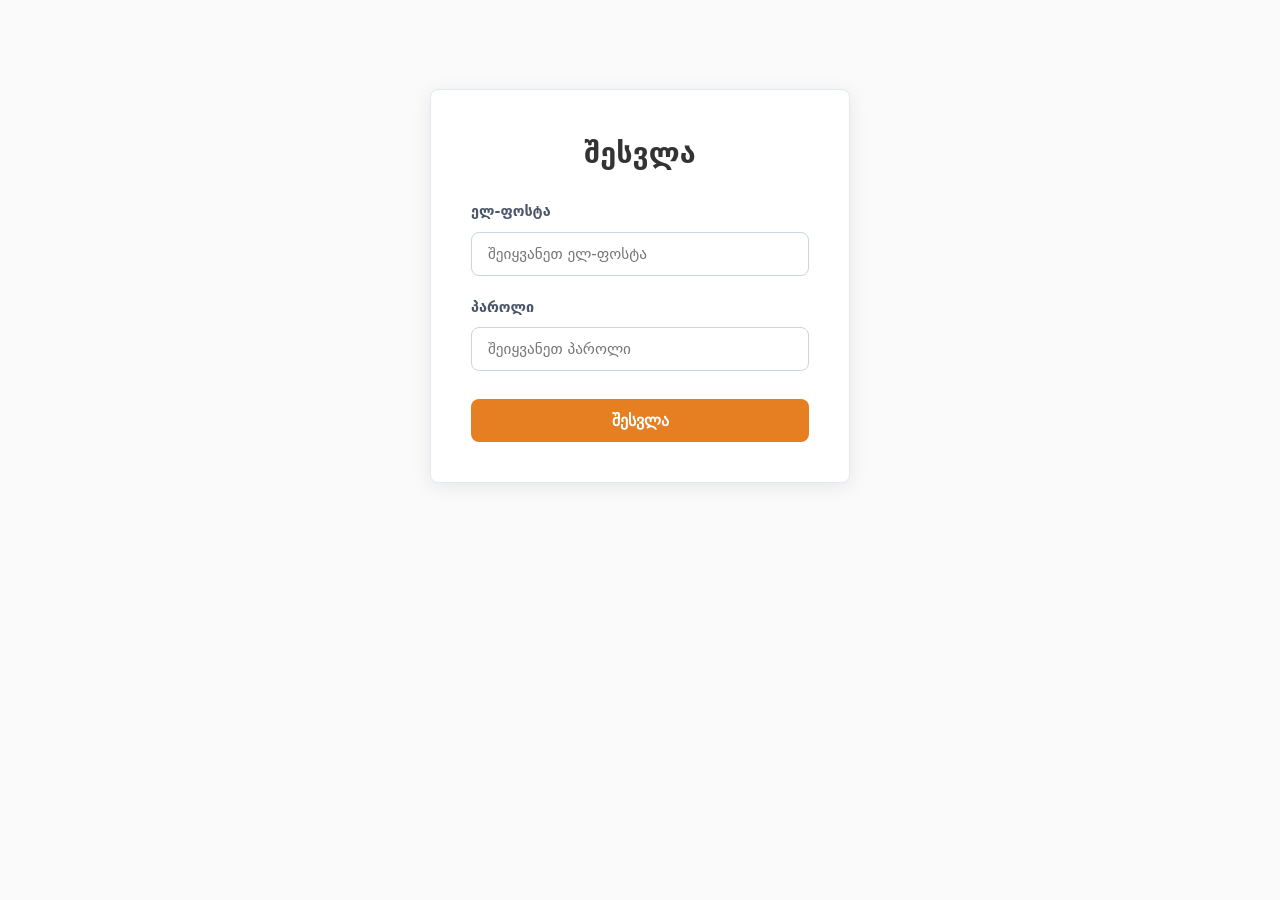
<file: index.html>
<!DOCTYPE html>
<html lang="ka">
<head>
  <meta charset="UTF-8">
  <meta name="viewport" content="width=device-width, initial-scale=1.0">
  <title>რეცეპტების სამყარო</title>
  <link rel="stylesheet" href="css/style.css">
</head>
<body>

  <header>
    <nav>
      <ul>
        <li><a href="index.html">მთავარი</a></li>
        <li><a href="saved.html">ფავორიტები</a></li>
        <li><a href="detail.html">დეტალები</a></li>
        <li><a href="suggest.html">შეთავაზება</a></li>
        <li><a href="login.html">გასვლა</a></li>
      </ul>
    </nav>
  </header>

  <main>
    <section class="hero-section">
      <h1 class="hero-title">რეცეპტების სამყარო</h1>
      <p class="hero-subtitle">მოძებნეთ და აღმოაჩინეთ უგემრიელესი კერძების რეცეპტები მთელი მსოფლიოდან.</p>
    </section>

    <section class="search-section">
      <form id="search-form" class="search-form-layout">
        <div class="search-combined-group">
          <input type="search" id="search-input" name="query" placeholder="Search meals (e.g. Chicken, Beef, Pasta)...">
          <select id="category-select" name="category">
            <option value="">All Categories</option>
            <option value="Beef">Beef</option>
            <option value="Chicken">Chicken</option>
            <option value="Dessert">Dessert</option>
            <option value="Pasta">Pasta</option>
            <option value="Vegetarian">Vegetarian</option>
          </select>
          <button type="submit" class="search-btn">Search</button>
        </div>
      </form>
    </section>

    <!-- რეცეპტების ბარათების სექცია -->
    <section class="results-section">
      <h2 class="section-title">აღმოაჩინე რეცეპტები</h2>
      <div id="results-grid" class="recipes-grid">
        <!-- მომავალში აქ ჩაიწერება რეცეპტის ბარათები დინამიურად -->
      </div>
    </section>
  </main>

  <footer>
    <p>✨ რეცეპტები მოწოდებულია TheMealDB API-დან — Web Engineering Final Project 2026</p>
  </footer>

  <script type="module" src="js/main.js"></script>
</body>
</html>
</file>
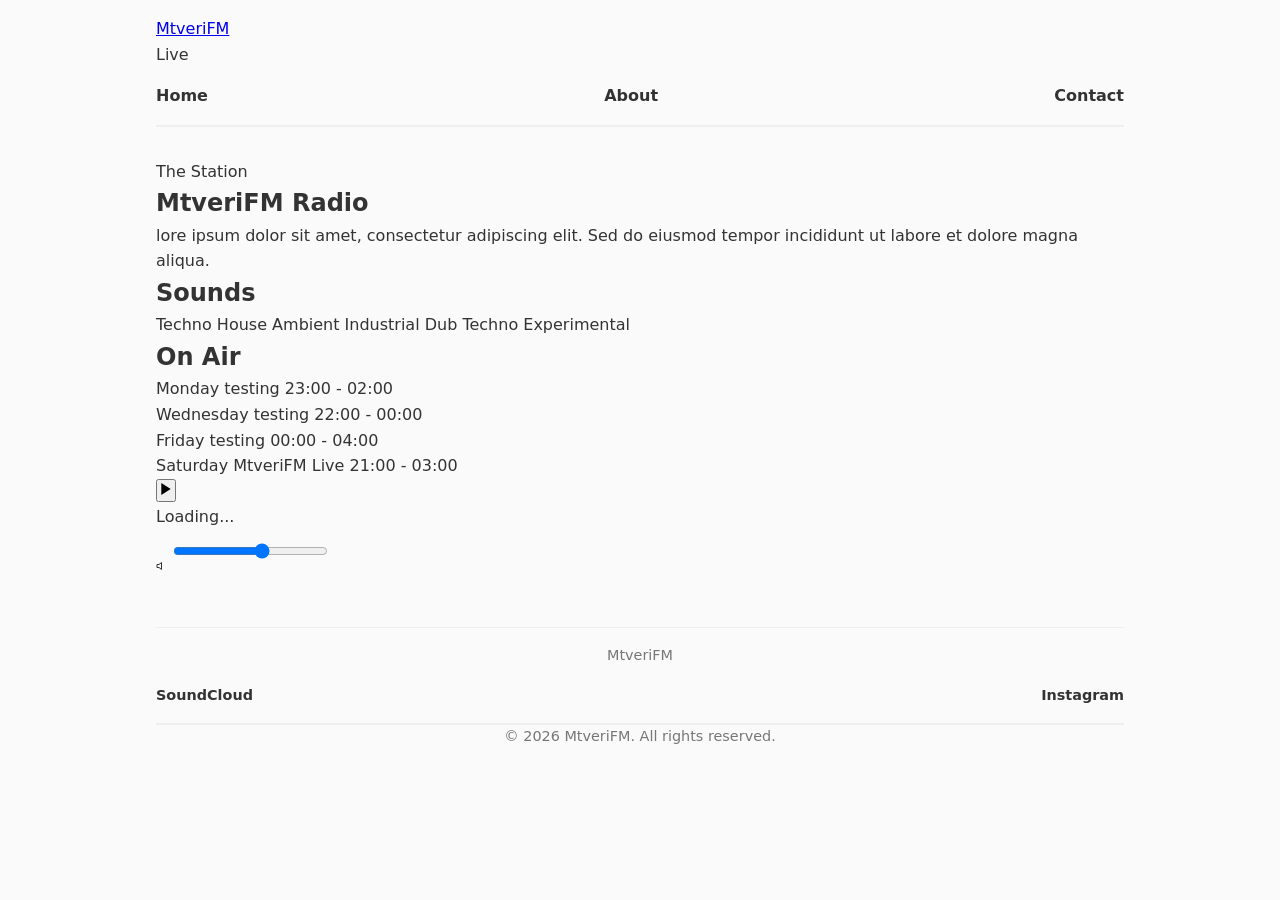
<file: about.html>
<!DOCTYPE html>
<html lang="en">
<head>
  <meta charset="UTF-8">
  <meta name="viewport" content="width=device-width, initial-scale=1.0">
  <title>About MtveriFM</title>
  <link rel="stylesheet" href="css/style.css">
  <link href="https://fonts.googleapis.com/css2?family=Bebas+Neue&family=DM+Mono:wght@300;400;500&family=DM+Sans:wght@300;400;500&display=swap" rel="stylesheet">
</head>
<body>
  <header class = "site-header">
    <a href="index.html" class="site-header__logo">MtveriFM</a>

    <div class="site-header__live">
      <span class="live-dot"></span>
      <span class="live-label">Live</span>
    </div>

    <nav class="site-header__nav">
      <a href="index.html" class="site-header__nav-link">Home</a>
      <a href="about.html" class="site-header__nav-link">About</a>
      <a href="contact.html" class="site-header__nav-link">Contact</a>
    </nav>
    
  </header>

  <main class="main-content">
    <!-- About Hero -->
    <section class="about-hero">
      <div class="about-hero__inner">
        <span class="about-hero__eyebrow">The Station</span>
        <h1 class="about-hero__title">Mtveri<span class="about-hero__title--accent">FM</span> Radio</h1>
        <p class="about-hero__bio">lore ipsum dolor sit amet, consectetur adipiscing elit. Sed do eiusmod tempor incididunt ut labore et dolore magna aliqua.</p>
      </div>
    </section>

    <!-- Genres -->
    <section class="genres">
      <div class="genres__inner">
        <h2 class="section-label">Sounds</h2>
        <div class="genres__tags">
          <span class="genre-tag">Techno</span>
          <span class="genre-tag">House</span>
          <span class="genre-tag">Ambient</span>
          <span class="genre-tag">Industrial</span>
          <span class="genre-tag">Dub Techno</span>
          <span class="genre-tag">Experimental</span>
        </div>
      </div>
    </section>


    <!-- Schedule -->
    <section class="schedule">
      <div class="schedule__inner">
        <h2 class="section-label">On Air</h2>
        <div class="schedule__grid">
          <div class="schedule__row">
            <span class="schedule__day">Monday</span>
            <span class="schedule__show">testing</span>
            <span class="schedule__time">23:00 - 02:00</span>
          </div>

          <div class="schedule__row">
            <span class="schedule__day">Wednesday</span>
            <span class="schedule__show">testing</span>
            <span class="schedule__time">22:00 - 00:00</span>
          </div>

          <div class="schedule__row">
            <span class="schedule__day">Friday</span>
            <span class="schedule__show">testing</span>
            <span class="schedule__time">00:00 - 04:00</span>
          </div>

          <div class="schedule__row">
            <span class="schedule__day">Saturday</span>
            <span class="schedule__show">MtveriFM Live</span>
            <span class="schedule__time">21:00 - 03:00</span>
          </div>
        </div>
      </div>
    </section>

  </main>
  
    <!-- floating widget thingy -->
  <div class="float-player" id="float-player">
      <button class="float-player__btn" id="float-player-btn">
        <svg class="float-player__icon" id="float-player-icon"
          width = "16" height = "16" viewBox = "0 0 24 24" fill = "currentColor">
          <polygon points = "5 3 19 12 5 21 5 3"/>
        </svg>
      </button>
  
    <div class="float-player__info">
      <span class="float-player__track" id="float-player-track">Loading...</span>
    </div>

    <div class="float-player__vol">
      <svg width="12" height="12" viewBox="0 0 24 24" fill="none" stroke="currentColor" stroke-width="2">
        <polygon points="11 5 6 9 2 9 2 15 6 15 11 19 11 5"></polygon>
      </svg>
      <input class="float-player__slider" type="range" id="float-volume" min="0" max="100" value="60">
    </div>
  </div>

  <footer class="site-footer">
    <div class="site-footer__logo">MtveriFM</div>
    <nav class="site-footer__links">
      <a href="#" class="site-footer__link">SoundCloud</a>
      <a href="#" class="site-footer__link">Instagram</a>
    </nav>
    <p class="site-footer__copy">© 2026 MtveriFM. All rights reserved.</p>
  </footer>

</body>
</html>
</file>
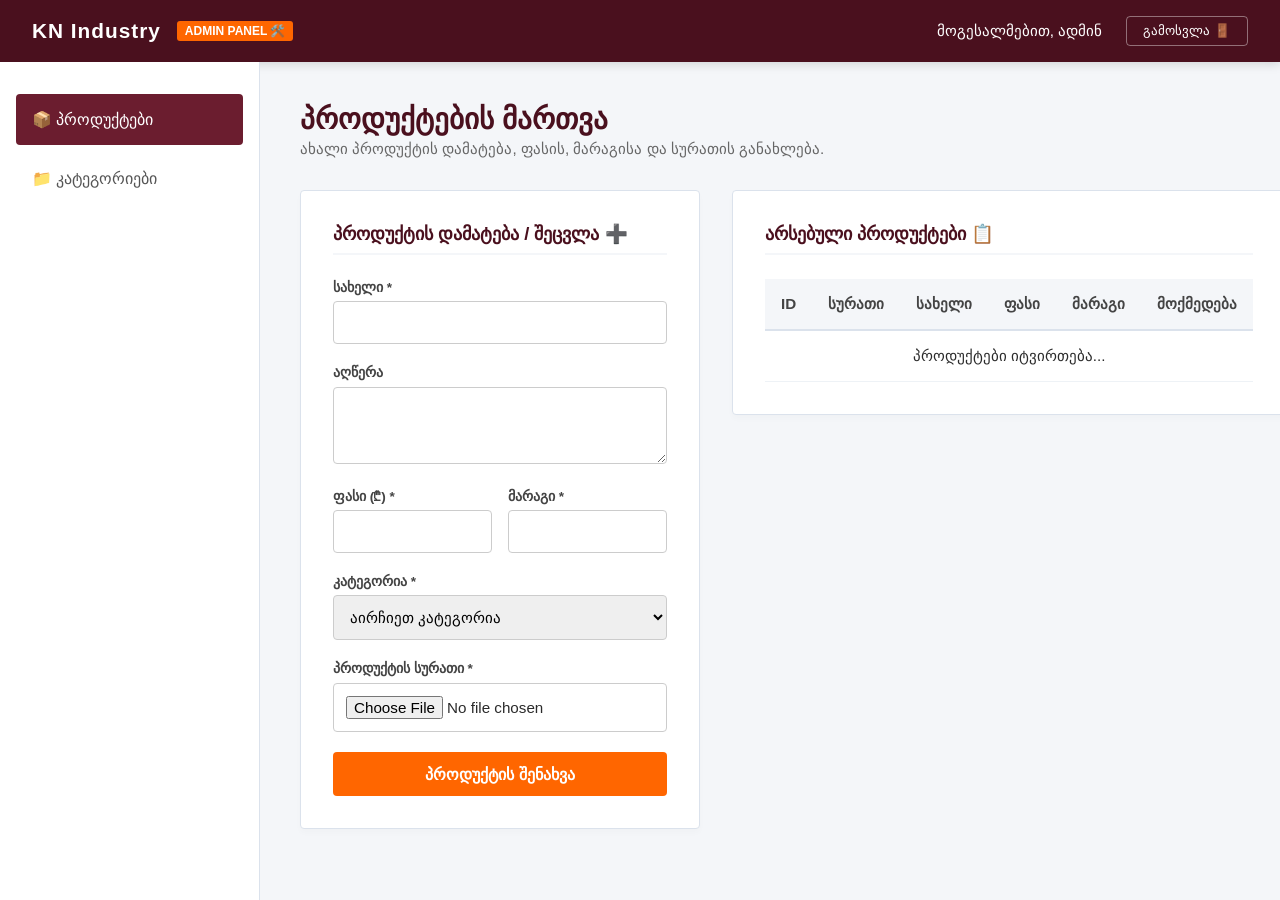
<file: admin-dashboard.html>
<!DOCTYPE html>
<html lang="ka">
<head>
  <meta charset="UTF-8">
  <meta name="viewport" content="width=device-width, initial-scale=1.0">
  <title>ადმინ პანელი | KN Industry</title>
  <link rel="stylesheet" href="css/adminDashboardStyle.css">
</head>
<body>

    <header class="admin-header">
        <div class="admin-logo-zone">
        <span class="logo-text">KN Industry</span>
        <span class="badge-admin">Admin Panel 🛠️</span>
        </div>
        <div class="admin-user-zone">
        <span id="admin-greeting">მოგესალმებით, ადმინ</span>
        <button id="btn-admin-logout" class="btn-logout-admin">გამოსვლა 🚪</button>
        </div>
    </header>

    <main class="dashboard-wrapper">

        <aside class="sidebar">
            <button class="sidebar-btn active" data-tab="products-tab">📦 პროდუქტები</button>
            <button class="sidebar-btn" data-tab="categories-tab">📁 კატეგორიები</button>
        </aside>

        <div class="main-content">
            
            <section id="products-tab" class="tab-content active">
            <div class="content-header">
                <h2>პროდუქტების მართვა</h2>
                <p>ახალი პროდუქტის დამატება, ფასის, მარაგისა და სურათის განახლება.</p>
            </div>

            <div class="dashboard-grid">
                <div class="dash-card">
                <h3>პროდუქტის დამატება / შეცვლა ➕</h3>
                <form id="product-form" enctype="multipart/form-data">
                    <input type="hidden" id="product-id"> 
                    
                    <div class="form-group">
                    <label for="prod-name">სახელი *</label>
                    <input type="text" id="prod-name" required>
                    </div>
                    
                    <div class="form-group">
                    <label for="prod-description">აღწერა</label>
                    <textarea id="prod-description" rows="3"></textarea>
                    </div>
                    
                    <div class="form-row">
                    <div class="form-group">
                        <label for="prod-price">ფასი (₾) *</label>
                        <input type="number" id="prod-price" step="0.01" required>
                    </div>
                    <div class="form-group">
                        <label for="prod-stock">მარაგი *</label>
                        <input type="number" id="prod-stock" required>
                    </div>
                    </div>
                    
                    <div class="form-group">
                    <label for="prod-category">კატეგორია *</label>
                    <select id="prod-category" required>
                        <option value="">აირჩიეთ კატეგორია</option>
                    </select>
                    </div>
                    
                    <div class="form-group">
                    <label for="prod-image">პროდუქტის სურათი *</label>
                    <input type="file" id="prod-image" accept="image/*">
                    </div>
                    
                    <button type="submit" class="btn-dash-submit">პროდუქტის შენახვა</button>
                </form>
                </div>

                <div class="dash-card">
                <h3>არსებული პროდუქტები 📋</h3>
                <div class="table-responsive">
                    <table class="dash-table">
                    <thead>
                        <tr>
                        <th>ID</th>
                        <th>სურათი</th>
                        <th>სახელი</th>
                        <th>ფასი</th>
                        <th>მარაგი</th>
                        <th>მოქმედება</th>
                        </tr>
                    </thead>
                    <tbody id="products-table-body">
                        <tr>
                        <td colspan="6" class="text-center">პროდუქტები იტვირთება...</td>
                        </tr>
                    </tbody>
                    </table>
                </div>
                </div>
            </div>
            </section>

            <section id="categories-tab" class="tab-content">
            <div class="content-header">
                <h2>კატეგორიების მართვა</h2>
                <p>ახალი კატეგორიების შექმნა, სახელის შეცვლა და წაშლა.</p>
            </div>

            <div class="dashboard-grid compact">
                <div class="dash-card">
                <h3>კატეგორიის დამატება 📁</h3>
                <form id="category-form">
                    <input type="hidden" id="category-id">
                    <div class="form-group">
                    <label for="cat-name">კატეგორიის სახელი *</label>
                    <input type="text" id="cat-name" required placeholder="მაგ. ელექტრონიკა">
                    </div>
                    <button type="submit" class="btn-dash-submit">კატეგორიის შენახვა</button>
                </form>
                </div>

                <div class="dash-card">
                <h3>არსებული კატეგორიები 📋</h3>
                <div class="table-responsive">
                    <table class="dash-table">
                    <thead>
                        <tr>
                        <th>ID</th>
                        <th>კატეგორია</th>
                        <th>მოქმედება</th>
                        </tr>
                    </thead>
                    <tbody id="categories-table-body">
                        <tr>
                        <td colspan="3" class="text-center">კატეგორიები იტვირთება...</td>
                        </tr>
                    </tbody>
                    </table>
                </div>
                </div>
            </div>
            </section>

        </div>
    </main>

    <script type="module" src="js/admin-dashboard.js"></script>
</body>
</html>
</file>
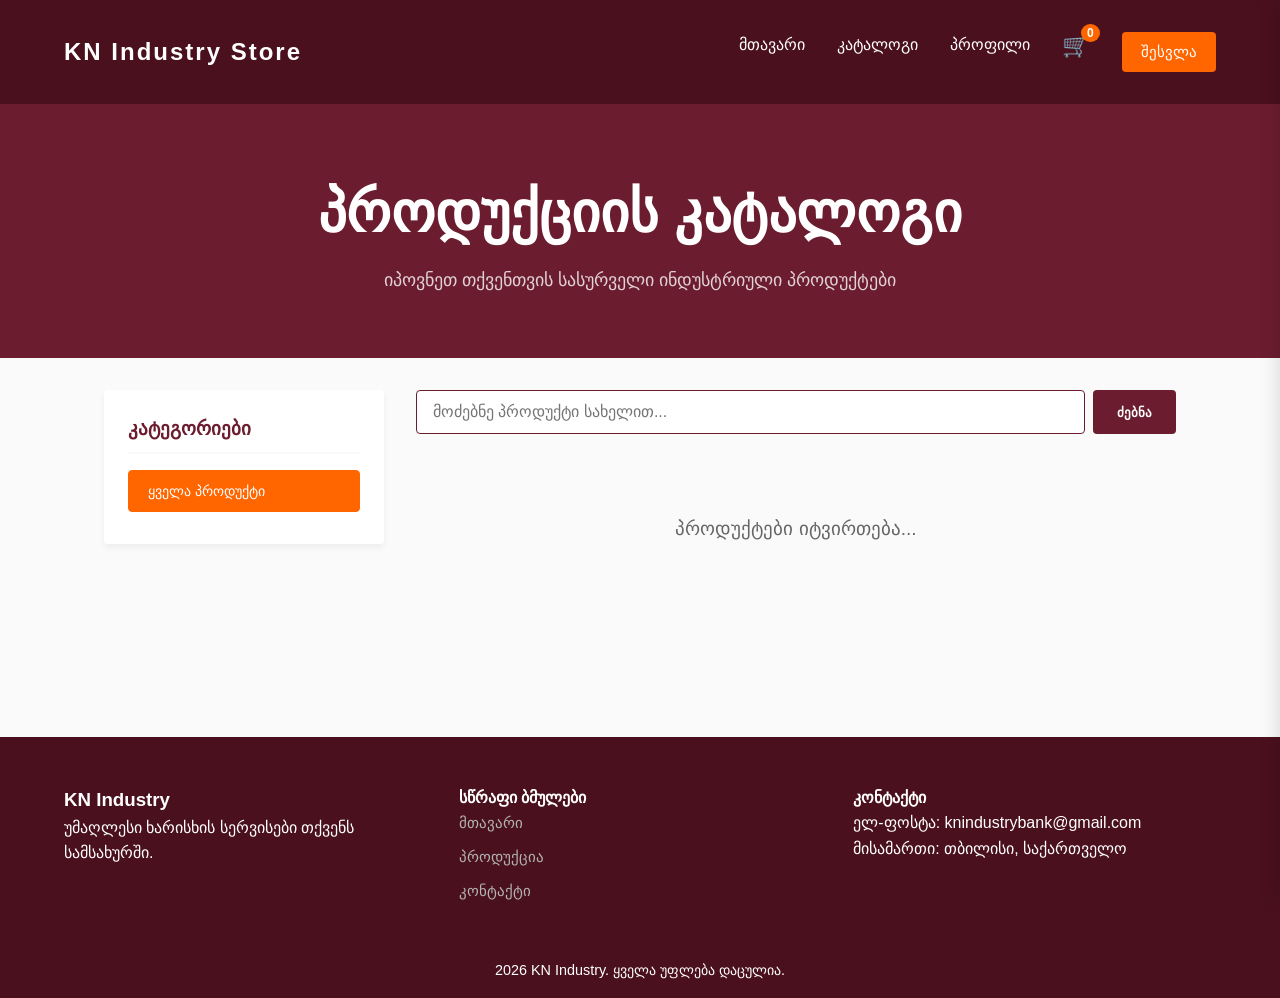
<file: catalog.html>
<!DOCTYPE html>
<html lang="ka">
<head>
  <meta charset="UTF-8">
  <meta name="viewport" content="width=device-width, initial-scale=1.0">
  <title>KN Industry</title>
  <link rel="stylesheet" href="css/catalogStyle.css">
  <link rel="stylesheet" href="css/cartStyle.css">
</head>
<body>

  <header class="main-header">
    <nav class="navbar">
      
      <div class="logo">KN Industry Store</div>

      <ul>
        <li><a href="index.html">მთავარი</a></li>
        <li><a href="catalog.html">კატალოგი</a></li>
        <li><a href="profile.html">პროფილი</a></li>
        <li>
          <button id="cart-toggle-btn" class="cart-icon-btn">
            🛒 <span id="cart-badge" class="cart-badge">0</span>
          </button>
        </li>
        <li><a href="login.html" class="btn-signin" id="log-in-out">შესვლა</a></li>
      </ul>

    </nav>
  </header>

  <main class="catalog-main">
    
    <section class="catalog-hero">
      <h1>პროდუქციის კატალოგი</h1>
      <p>იპოვნეთ თქვენთვის სასურველი ინდუსტრიული პროდუქტები</p>
    </section>

    <div class="catalog-container">
      
      <aside class="catalog-sidebar">
        <h3>კატეგორიები</h3>
        
        <ul id="categories-list" class="categories-menu">
          <li>
            <button class="category-btn active" data-category="all">ყველა პროდუქტი</button>
          </li>
          </ul>
      </aside>

      <section class="products-section">
        
        <div class="search-container">
            <input type="text" id="search-input" placeholder="მოძებნე პროდუქტი სახელით...">
            <button id="search-btn" class="btn-search">ძებნა</button>
        </div>

        <div id="catalog-status" class="catalog-status">
          <p class="loading-text">პროდუქტები იტვირთება...</p>
        </div>

        <div id="products-grid" class="products-grid">
          
        </div>
      </section>

    </div>
  </main>

  <footer class="site-footer">
    <div class="footer-container">
      <div class="footer-section">
        <h3>KN Industry</h3>
        <p>უმაღლესი ხარისხის სერვისები თქვენს სამსახურში.</p>
      </div>

      <div class="footer-section">
        <h4>სწრაფი ბმულები</h4>
        <ul class="quick-links">
          <li><a href="index.html">მთავარი</a></li>
          <li><a href="products.html">პროდუქცია</a></li>
          <li><a href="contact.html">კონტაქტი</a></li>
        </ul>
      </div>

      <div class="footer-section">
        <h4>კონტაქტი</h4>
        <p>ელ-ფოსტა: knindustrybank@gmail.com</p>
        <p>მისამართი: თბილისი, საქართველო</p>
      </div>
    </div>

    <div class="footer-bottom">
      2026 KN Industry. ყველა უფლება დაცულია.
    </div>
  </footer>

  <div id="cart-drawer" class="cart-drawer">
    <div class="cart-drawer-header">
      <h2>შენი კალათა</h2>
      <button id="cart-close-btn" class="cart-close-btn">&times;</button>
    </div>

    <div id="cart-items-container" class="cart-items-container">
      <p class="empty-cart-text">კალათა ცარიელია</p>
    </div>

    <div class="cart-drawer-footer">
      <div class="cart-total-section">
        <span>სულ ჯამი:</span>
        <span id="cart-total-price">0.00 ₾</span>
      </div>
      <button id="clear-cart-btn" class="btn-clear-cart">კალათის გასუფთავება 🗑️</button>
      <button class="btn-checkout" id="checkout-btn">შეკვეთის გაფორმება</button>
    </div>
  </div>

  <div id="cart-overlay" class="cart-overlay"></div>

  <script type="module" src="js/catalog.js"></script>
  <script type="module" src="js/cart.js"></script>

</body>
</html>
</file>
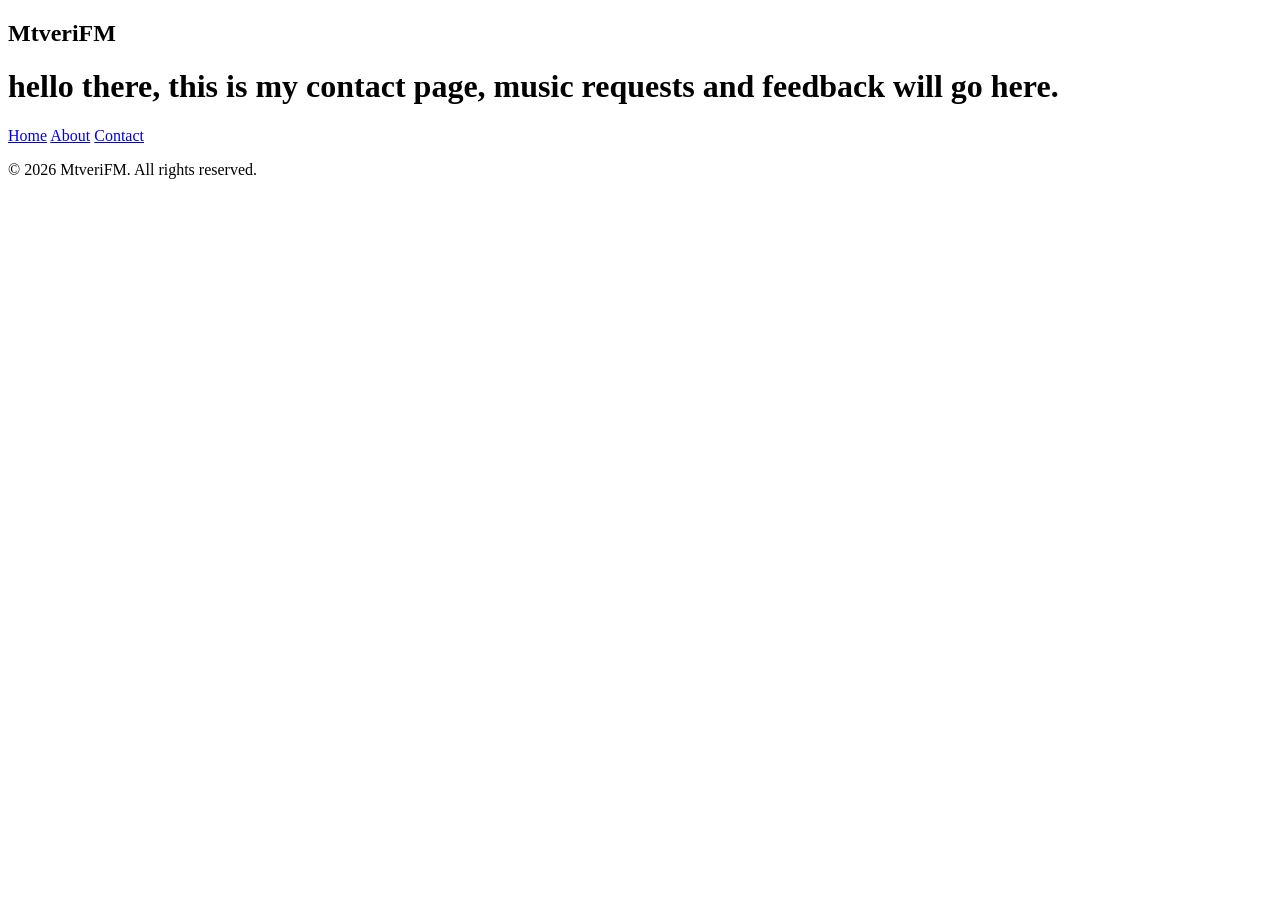
<file: contact.html>
<!DOCTYPE html>
<html lang="en">
<head>
  <meta charset="UTF-8">
  <meta name="viewport" content="width=device-width, initial-scale=1.0">
  <title>Page Title</title>
</head>
<body>
  <header>
    <h2>MtveriFM</h2>
  </header>
  <main>

    <h1>hello there, this is my contact page, music requests and feedback will go here.</h1>

    <nav>
      <a href="index.html">Home</a>
      <a href="about.html">About</a>
      <a href="contact.html">Contact</a>
    </nav>

  </main>
  
  <footer>
    <p>© 2026 MtveriFM. All rights reserved.</p>
  </footer>

</body>
</html>
</file>
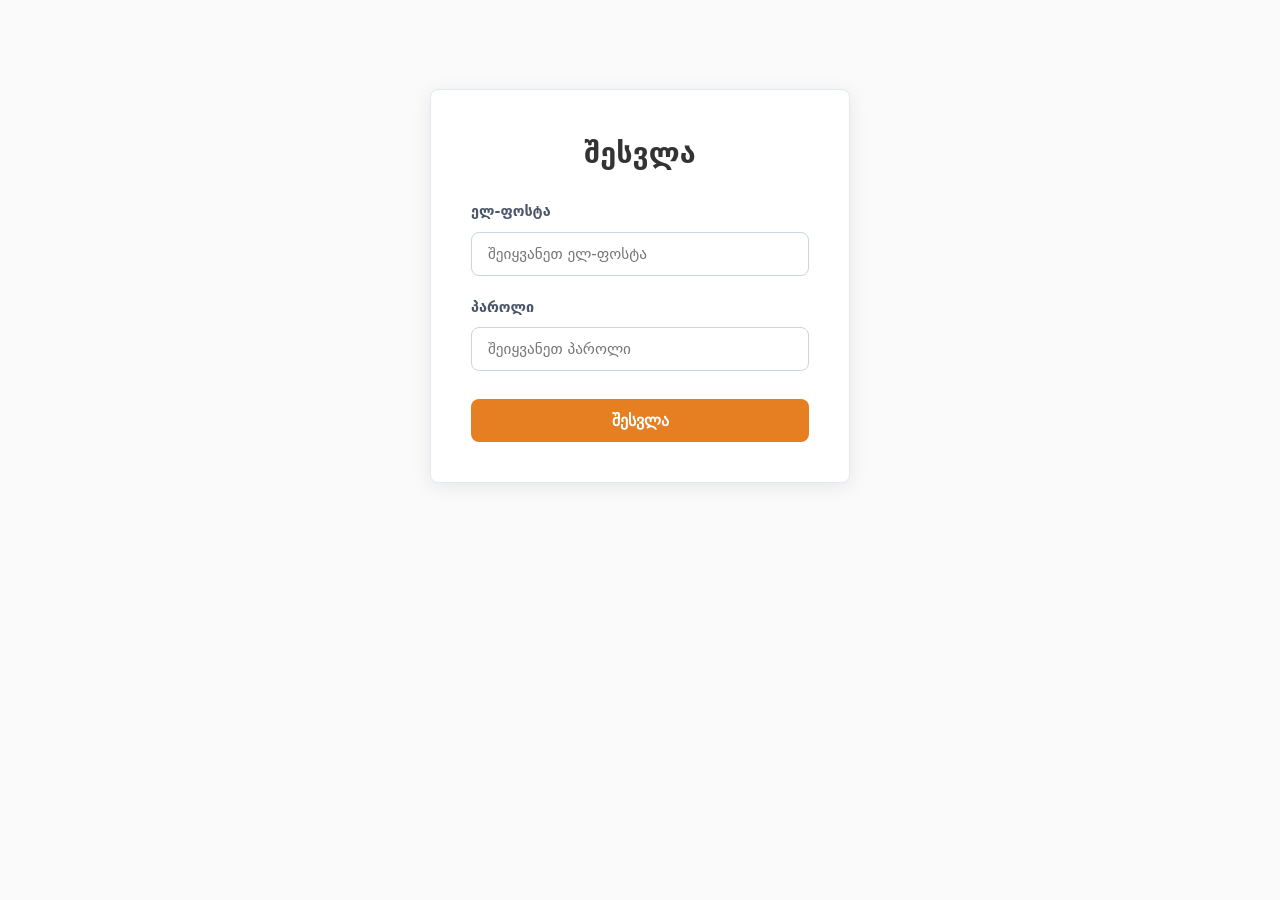
<file: dashboard.html>
<!DOCTYPE html>
<html lang="ka">
<head>
  <meta charset="UTF-8">
  <meta name="viewport" content="width=device-width, initial-scale=1.0">
  <meta name="description" content="In Vera Dent — ჩაწერების პანელი">
  <title>პანელი | In Vera Dent</title>
  <link rel="preconnect" href="https://fonts.googleapis.com">
  <link rel="preconnect" href="https://fonts.gstatic.com" crossorigin>
  <link rel="stylesheet" href="https://fonts.googleapis.com/css2?family=Noto+Sans+Georgian:wght@400;500;600;700;800;900&family=Plus+Jakarta+Sans:wght@700;800;900&display=swap">
  <link rel="stylesheet" href="css/main.css">
</head>
<body>
<a class="skip-link" href="#main">მთავარ შინაარსზე გადასვლა</a>

<header>
  <nav class="navbar" aria-label="მთავარი ნავიგაცია">
    <div class="navbar__inner">
      <a href="index.html" class="logo">
        <div class="logo__mark">🦷</div>
        IN VERA <span>DENT</span>
      </a>

      <ul class="nav-links">
        <li class="nav-links__item"><a href="index.html" class="nav-links__link">მთავარი</a></li>
        <li class="nav-links__item"><a href="services.html" class="nav-links__link">სერვისები</a></li>
        <li class="nav-links__item"><a href="prices.html" class="nav-links__link">ფასები</a></li>
        <li class="nav-links__item"><a href="contact.html" class="nav-links__link">კონტაქტი</a></li>
      </ul>

      <div class="nav-cta">
        <a href="tel:599932616" class="btn btn--ghost btn--sm">📞 599 93 26 16</a>
        <a href="contact.html#book" class="btn btn--primary btn--sm">ჩაწერა</a>
      </div>

      <button class="nav-hamburger" aria-label="მენიუ" aria-expanded="false">
        <span></span><span></span><span></span>
      </button>
    </div>
  </nav>

  <div class="nav-drawer" role="dialog" aria-label="მობილური მენიუ">
    <a href="index.html"><span class="nav-drawer__icon">🏠</span> მთავარი</a>
    <a href="services.html"><span class="nav-drawer__icon">🦷</span> სერვისები</a>
    <a href="prices.html"><span class="nav-drawer__icon">💰</span> ფასები</a>
    <a href="contact.html"><span class="nav-drawer__icon">📬</span> კონტაქტი</a>
    <div class="nav-drawer__footer">
      <a href="contact.html#book" class="btn btn--primary btn--full">ჩაწერა ახლავე</a>
    </div>
  </div>
</header>

<main class="dashboard" id="main">

  <!-- Dashboard Title Bar -->
  <div class="dashboard__title-bar">
    <div class="container">
      <div class="dashboard__title-inner">
        <div>
          <span class="dashboard__badge">🔒 ადმინ პანელი</span>
          <h1 class="dashboard__heading">ჩაწერების პანელი</h1>
          <p class="dashboard__subheading">ყველა ონლაინ ჩაწერა ერთ სივრცეში</p>
        </div>
        <div class="dashboard__actions">
          <a href="contact.html#book" class="btn btn--primary btn--sm">+ ახალი ჩაწერა</a>
          <a href="login.html" class="btn btn--white btn--sm" id="logoutBtn">🚪 გასვლა</a>
        </div>
      </div>
    </div>
  </div>

  <div class="container">

    <!-- Stats Row -->
    <div class="stats-row" aria-label="სტატისტიკა">
      <div class="stat-card stat-card--total">
        <div class="stat-card__icon">📋</div>
        <div class="stat-card__body">
          <div class="stat-card__num" id="stat-total">—</div>
          <div class="stat-card__label">სულ ჩაწერა</div>
        </div>
      </div>
      <div class="stat-card stat-card--filtered">
        <div class="stat-card__icon">🔍</div>
        <div class="stat-card__body">
          <div class="stat-card__num" id="stat-filtered">—</div>
          <div class="stat-card__label">ნაჩვენები</div>
        </div>
      </div>
      <div class="stat-card stat-card--confirmed">
        <div class="stat-card__icon">✅</div>
        <div class="stat-card__body">
          <div class="stat-card__num" id="stat-confirmed">—</div>
          <div class="stat-card__label">დადასტურებული</div>
        </div>
      </div>
      <div class="stat-card stat-card--pending">
        <div class="stat-card__icon">⏳</div>
        <div class="stat-card__body">
          <div class="stat-card__num" id="stat-pending">—</div>
          <div class="stat-card__label">მოლოდინში</div>
        </div>
      </div>
    </div>

    <!-- Controls Bar -->
    <div class="dashboard-controls" role="search">
      <label for="appointmentSearch" class="sr-only">ძებნა</label>
      <div class="search-wrap">
        <span class="search-wrap__icon" aria-hidden="true">🔍</span>
        <input
          type="search"
          id="appointmentSearch"
          class="search-wrap__input"
          placeholder="ძებნა სახელით, სერვისით…"
          autocomplete="off"
          aria-label="ჩაწერების ძებნა"
        >
      </div>

      <label for="serviceFilter" class="sr-only">სერვისის ფილტრი</label>
      <select
        id="serviceFilter"
        class="filter-select"
        aria-label="სერვისის ფილტრი"
      >
        <option value="all">ყველა სერვისი</option>
        <option value="therapy">თერაპია</option>
        <option value="surgery">ქირურგია</option>
        <option value="implant">იმპლანტი</option>
        <option value="prosthetics">ორთოპედია</option>
        <option value="ortho">ორთოდონტია</option>
        <option value="whitening">გათეთრება</option>
      </select>

      <button id="refreshBtn" class="btn btn--ghost btn--sm" aria-label="განახლება">
        🔄 განახლება
      </button>
    </div>

    <!-- Error Banner -->
    <div
      id="error-message"
      class="error-banner"
      role="alert"
      aria-live="assertive"
      hidden
    ></div>

    <!-- Loading Spinner -->
    <div id="loading-spinner" class="loading-spinner" aria-label="იტვირთება" aria-live="polite">
      <div class="spinner" aria-hidden="true"></div>
      <span>ჩაწერები იტვირთება…</span>
    </div>

    <!-- Appointments List (populated by JS) -->
    <div
      id="appointments-list"
      class="appt-grid"
      role="list"
      aria-label="ჩაწერების სია"
    ></div>

  </div>
  <!-- Modal is created dynamically by JS (showModal function) -->

</main>

<footer class="footer">
  <div class="container">
    <div class="footer__grid">
      <div class="footer__brand">
        <a href="index.html" class="logo">
          <div class="logo__mark">🦷</div>
          IN VERA <span>DENT</span>
        </a>
        <p class="mt-12">პროფესიონალური სტომატოლოგიური კლინიკა თბილისში.</p>
      </div>
      <div class="footer__col">
        <h4>ნავიგაცია</h4>
        <ul>
          <li><a href="index.html">მთავარი</a></li>
          <li><a href="services.html">სერვისები</a></li>
          <li><a href="prices.html">ფასები</a></li>
          <li><a href="contact.html">კონტაქტი</a></li>
        </ul>
      </div>
      <div class="footer__col">
        <h4>კონტაქტი</h4>
        <ul>
          <li><a href="https://www.google.com/maps/search/?api=1&query=41.7025,44.788" target="_blank" rel="noopener">📍 ვ.ბარნოვის ქ. 24</a></li>
          <li><a href="tel:599932616">📞 599 93 26 16</a></li>
        </ul>
      </div>
    </div>
    <div class="footer__bottom">
      <p>© 2026 In Vera Dent. ყველა უფლება დაცულია.</p>
    </div>
  </div>
</footer>

<script type="module" src="js/main.js"></script>
</body>
</html>
</file>
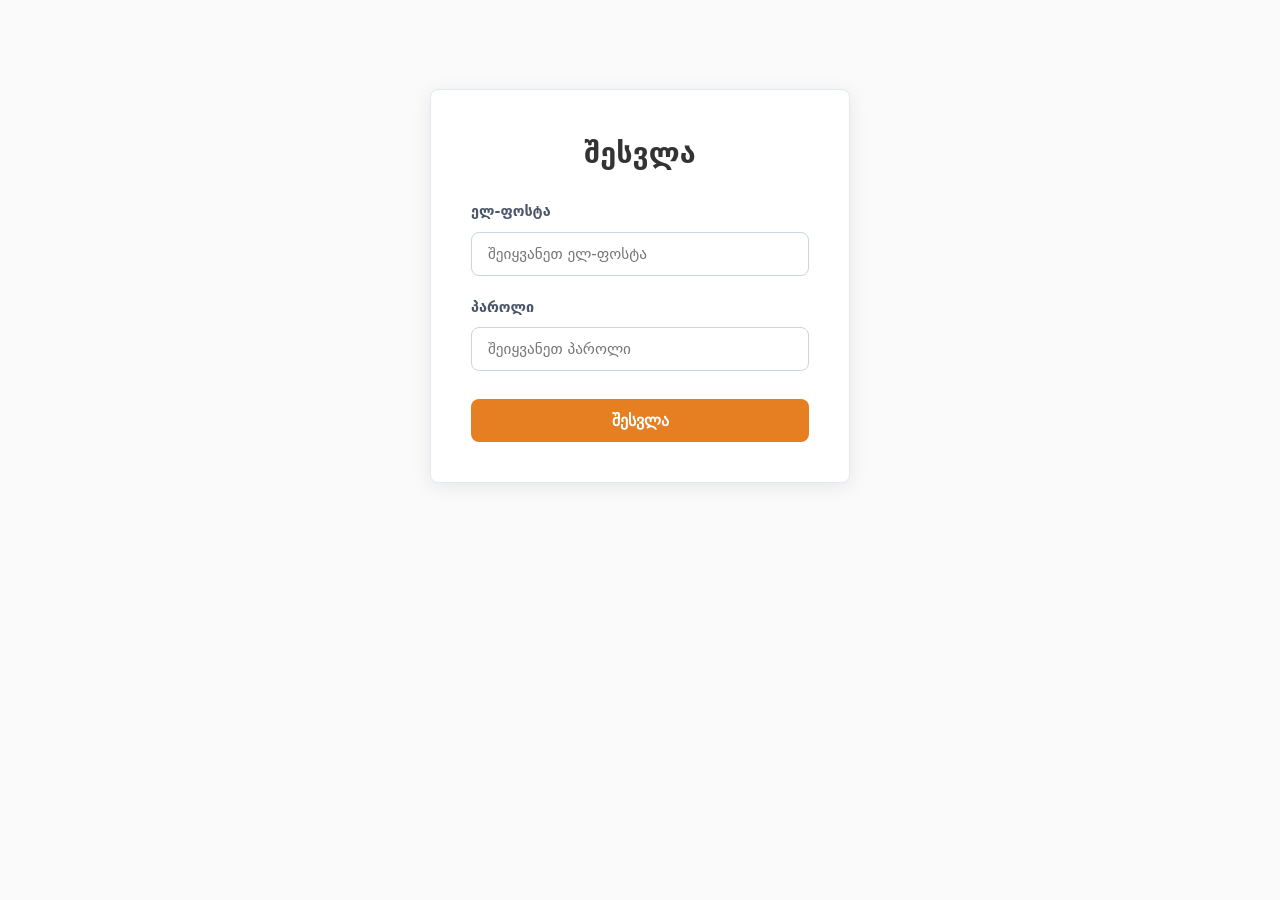
<file: login.html>
<!DOCTYPE html>
<html lang="ka">
<head>
  <meta charset="UTF-8">
  <meta name="viewport" content="width=device-width, initial-scale=1.0">
  <title>შესვლა</title>
  <link rel="stylesheet" href="css/style.css">
</head>
<body>

  <main class="auth-main">
    <section class="auth-card">
        <h1 class="auth-title">შესვლა</h1>
        <form id="login-form" class="auth-form" action="index.html" method="get">
          <div class="form-group">
            <label for="email" class="form-label">ელ-ფოსტა</label>
            <input type="email" id="email" name="email" class="form-input" placeholder="შეიყვანეთ ელ-ფოსტა" required>
          </div>

          <div class="form-group">
            <label for="password" class="form-label">პაროლი</label>
            <input type="password" id="password" name="password" class="form-input" placeholder="შეიყვანეთ პაროლი" required>
          </div>

          <button type="submit" class="form-submit-btn">შესვლა</button>
          <p id="login-feedback" class="form-feedback" hidden></p>
        </form>
    </section>
  </main>

  <script type="module" src="js/login.js"></script>
</body>
</html>
</file>
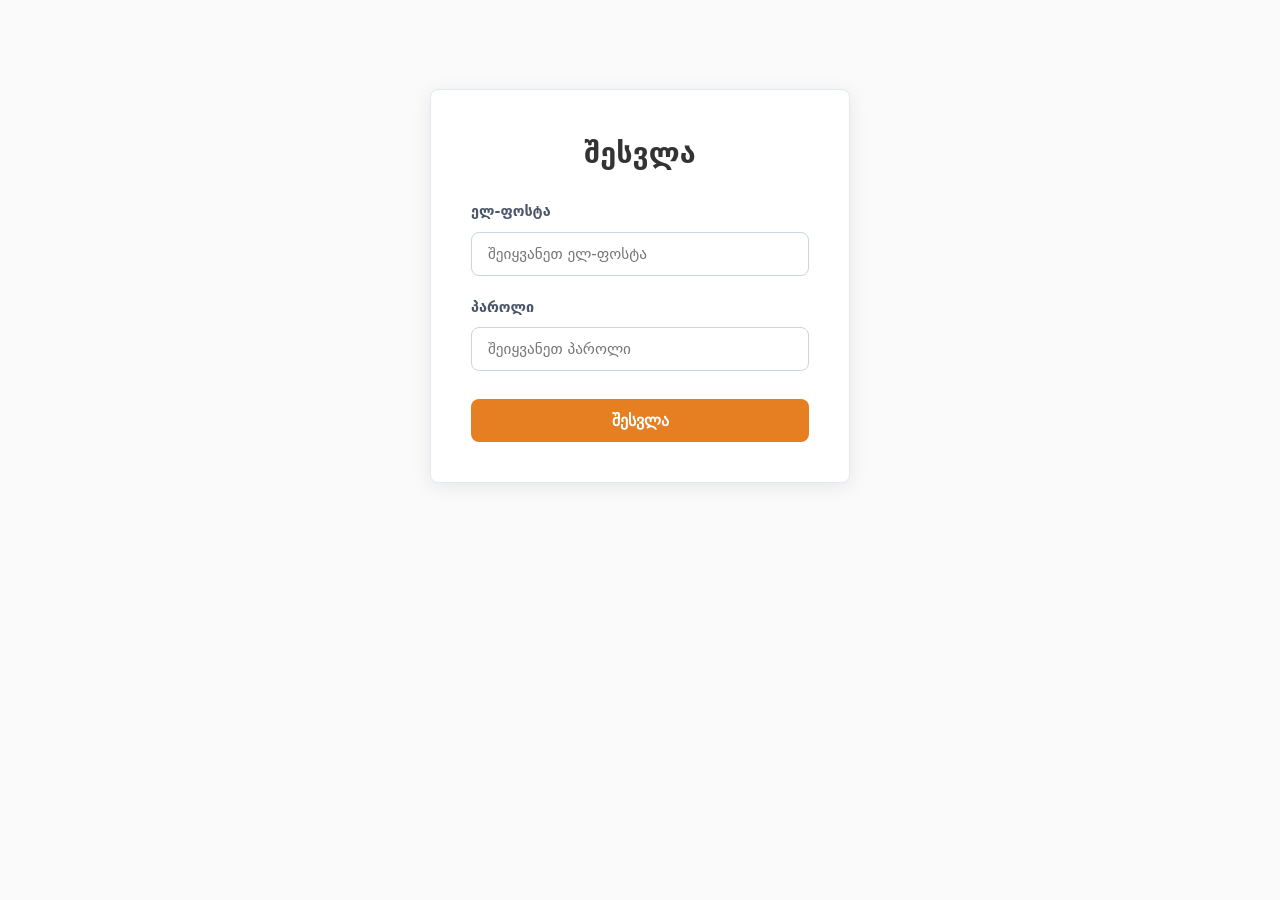
<file: prices.html>
<!DOCTYPE html>
<html lang="ka">
<head>
  <meta charset="UTF-8">
  <meta name="viewport" content="width=device-width, initial-scale=1.0">
  <meta name="description" content="In Vera Dent — სტომატოლოგიური სერვისების ფასები">
  <title>ფასები | In Vera Dent</title>
  <link rel="preconnect" href="https://fonts.googleapis.com">
  <link rel="preconnect" href="https://fonts.gstatic.com" crossorigin>
  <link rel="stylesheet" href="https://fonts.googleapis.com/css2?family=Noto+Sans+Georgian:wght@400;500;600;700;800;900&family=Plus+Jakarta+Sans:wght@700;800;900&display=swap">
  <link rel="stylesheet" href="css/main.css">
</head>
<body>
<a class="skip-link" href="#main">მთავარ შინაარსზე გადასვლა</a>

<header>
  <nav class="navbar" aria-label="მთავარი ნავიგაცია">
    <div class="navbar__inner">
      <a href="index.html" class="logo">
        <div class="logo__mark">🦷</div>
        IN VERA <span>DENT</span>
      </a>

      <ul class="nav-links">
        <li class="nav-links__item"><a href="index.html" class="nav-links__link">მთავარი</a></li>
        <li class="nav-links__item"><a href="services.html" class="nav-links__link">სერვისები</a></li>
        <li class="nav-links__item"><a href="prices.html" class="nav-links__link nav-links__link--active">ფასები</a></li>
        <li class="nav-links__item"><a href="contact.html" class="nav-links__link">კონტაქტი</a></li>
      </ul>

      <div class="nav-cta">
        <a href="tel:599932616" class="btn btn--ghost btn--sm">📞 599 93 26 16</a>
        <a href="contact.html#book" class="btn btn--primary btn--sm">ჩაწერა</a>
      </div>

      <button class="nav-hamburger" aria-label="მენიუ" aria-expanded="false">
        <span></span><span></span><span></span>
      </button>
    </div>
  </nav>

  <div class="nav-drawer" role="dialog" aria-label="მობილური მენიუ">
    <a href="index.html"><span class="nav-drawer__icon">🏠</span> მთავარი</a>
    <a href="services.html"><span class="nav-drawer__icon">🦷</span> სერვისები</a>
    <a href="prices.html"><span class="nav-drawer__icon">💰</span> ფასები</a>
    <a href="contact.html"><span class="nav-drawer__icon">📬</span> კონტაქტი</a>
    <div class="nav-drawer__footer">
      <a href="tel:599932616" class="btn btn--secondary btn--full">📞 599 93 26 16</a>
      <a href="contact.html#book" class="btn btn--primary btn--full">ჩაწერა ახლავე</a>
    </div>
  </div>
</header>

<main id="main">

  <!-- Page Hero -->
  <section class="page-hero">
    <div class="container">
      <p class="label text-teal anim-fade-up">ფასები</p>
      <h1 class="display-lg anim-fade-up delay-1">სერვისების ფასები</h1>
      <p class="body-md text-soft anim-fade-up delay-2 page-subtitle">
        გამჭვირვალე ფასები ყოველი სერვისისთვის — სიურპრიზები გამორიცხულია
      </p>
    </div>
  </section>

  <!-- Therapy Prices -->
  <section class="section section--alt" aria-labelledby="therapy-prices-title">
    <div class="container">
      <div class="section-header reveal">
        <div class="section-header__icon">🔧</div>
        <h2 id="therapy-prices-title">თერაპია</h2>
      </div>

      <div class="price-table reveal">

        <div class="price-row">
          <div class="price-row__name">
            <span class="price-row__dot"></span>
            კარიესი
          </div>
          <div class="price-row__price">70 ₾</div>
        </div>
        <div class="price-row">
          <div class="price-row__name">
            <span class="price-row__dot"></span>
            მკურნალობა
          </div>
          <div class="price-row__price">160 ₾</div>
        </div>
        <div class="price-row">
          <div class="price-row__name">
            <span class="price-row__dot"></span>
            კბილების სამეტაპიანი წმენდა
          </div>
          <div class="price-row__price">120 ₾</div>
        </div>
        <div class="price-row">
          <div class="price-row__name">
            <span class="price-row__dot"></span>
            პროფესიონალური გათეთრება (რუმის აპარატით)
          </div>
          <div class="price-row__price">350 ₾</div>
        </div>
        <div class="price-row">
          <div class="price-row__name">
            <span class="price-row__dot"></span>
            ფისურების ჰერმეტიზაცია
          </div>
          <div class="price-row__price">50 ₾</div>
        </div>
      </div>
    </div>
  </section>

  <!-- Surgery Prices -->
  <section class="section" aria-labelledby="surgery-prices-title">
    <div class="container">
      <div class="section-header reveal">
        <div class="section-header__icon">🏥</div>
        <h2 id="surgery-prices-title">ქირურგია</h2>
      </div>

      <div class="price-table reveal">

        <div class="price-row">
          <div class="price-row__name">
            <span class="price-row__dot"></span>
            კბილის ამოღება
          </div>
          <div class="price-row__price">70 ₾</div>
        </div>
        <div class="price-row">
          <div class="price-row__name">
            <span class="price-row__dot"></span>
            მე-8 კბილის ამოღება
          </div>
          <div class="price-row__price">100 ₾</div>
        </div>
        <div class="price-row">
          <div class="price-row__name">
            <span class="price-row__dot"></span>
            რეტენციული მე-8 კბილის ამოღება
          </div>
          <div class="price-row__price">300 ₾</div>
        </div>
        <div class="price-row">
          <div class="price-row__name">
            <span class="price-row__dot"></span>
            კბილის მწვერვალის რეზექცია
          </div>
          <div class="price-row__price">250 ₾</div>
        </div>
        <div class="price-row">
          <div class="price-row__name">
            <span class="price-row__dot"></span>
            აბსცესის გახსნა, დრენაჟის ჩაკერება
          </div>
          <div class="price-row__price">50 ₾</div>
        </div>
        <div class="price-row">
          <div class="price-row__name">
            <span class="price-row__dot"></span>
            პერიკორონიტის მკურნალობა
          </div>
          <div class="price-row__price">100 ₾</div>
        </div>
      </div>
    </div>
  </section>

  <!-- Prosthetics Prices -->
  <section class="section section--alt" aria-labelledby="prosthetics-prices-title">
    <div class="container">
      <div class="section-header reveal">
        <div class="section-header__icon">👑</div>
        <h2 id="prosthetics-prices-title">ორთოპედია</h2>
      </div>

      <div class="price-table reveal">

        <div class="price-row">
          <div class="price-row__name">
            <span class="price-row__dot"></span>
            მეტალოკერამიკის გვირგვინი
          </div>
          <div class="price-row__price">180 ₾</div>
        </div>
        <div class="price-row">
          <div class="price-row__name">
            <span class="price-row__dot"></span>
            ცირკონოკერამიკის გვირგვინი
          </div>
          <div class="price-row__price">300 ₾</div>
        </div>
        <div class="price-row">
          <div class="price-row__name">
            <span class="price-row__dot"></span>
            მოსახსნელი ფირფიტოვანი პროტეზი
          </div>
          <div class="price-row__price">400 ₾</div>
        </div>
        <div class="price-row">
          <div class="price-row__name">
            <span class="price-row__dot"></span>
            ვალპლასტის პროტეზი (რბილი)
          </div>
          <div class="price-row__price">800 ₾</div>
        </div>
        <div class="price-row">
          <div class="price-row__name">
            <span class="price-row__dot"></span>
            დროებითი გვირგვინი
          </div>
          <div class="price-row__price">60 ₾</div>
        </div>
      </div>
    </div>
  </section>

  <!-- Orthodontics Prices -->
  <section class="section" aria-labelledby="ortho-prices-title">
    <div class="container">
      <div class="section-header reveal">
        <div class="section-header__icon">😁</div>
        <h2 id="ortho-prices-title">ორთოდონტია</h2>
      </div>

      <div class="price-table reveal">

        <div class="price-row">
          <div class="price-row__name">
            <span class="price-row__dot"></span>
            მეტალის ბრეკეტი (ორი ყბა)
          </div>
          <div class="price-row__price">1,000 ₾</div>
        </div>
        <div class="price-row">
          <div class="price-row__name">
            <span class="price-row__dot"></span>
            კერამიკის ბრეკეტი
          </div>
          <div class="price-row__price">2,500 ₾</div>
        </div>
        <div class="price-row">
          <div class="price-row__name">
            <span class="price-row__dot"></span>
            ბრეკეტის კორექცია
          </div>
          <div class="price-row__price">60 ₾</div>
        </div>
        <div class="price-row">
          <div class="price-row__name">
            <span class="price-row__dot"></span>
            დაკარგული ბრეკეტის აღდგენა (1 ცალი)
          </div>
          <div class="price-row__price">30 ₾</div>
        </div>
      </div>
    </div>
  </section>

  <!-- Implant Prices -->
  <section class="section" aria-labelledby="implant-prices-title">
    <div class="container">
      <div class="section-header reveal">
        <div class="section-header__icon">🦷</div>
        <h2 id="implant-prices-title">იმპლანტოლოგია</h2>
      </div>

      <div class="price-table reveal">
        <div class="price-row">
          <div class="price-row__name">
            <span class="price-row__dot"></span>
            SGS იმპლანტი
          </div>
          <div class="price-row__price">800 ₾</div>
        </div>
        <div class="price-row">
          <div class="price-row__name">
            <span class="price-row__dot"></span>
            MIS იმპლანტი
          </div>
          <div class="price-row__price">1,100 ₾</div>
        </div>
        <div class="price-row">
          <div class="price-row__name">
            <span class="price-row__dot"></span>
            Straumann იმპლანტი
          </div>
          <div class="price-row__price">1,600 ₾</div>
        </div>
        <div class="price-row">
          <div class="price-row__name">
            <span class="price-row__dot"></span>
            ძვლის მოდელირება (საჭიროების შემთხვევაში)
          </div>
          <div class="price-row__price">400 ₾</div>
        </div>
      </div>
    </div>
  </section>

  <section class="section section--alt" aria-labelledby="calc-title">
    <div class="container container--medium">
      <div class="section-header section-header--centered reveal">
        <p class="label text-teal">ღირებულების კალკულატორი</p>
        <h2 class="display-md mt-8" id="calc-title">
          🧮 სავარაუდო ღირებულება
        </h2>
        <p class="body-md text-soft mt-12 intro-text">
          აირჩიეთ სასურველი სერვისები და გამოთვალეთ სავარაუდო ჯამი.
          შერჩევა ავტომატურად ინახება.
        </p>
      </div>

      <div class="calc-card reveal">
        <div
          id="calcGrid"
          class="calc-grid"
          role="group"
          aria-label="სერვისების სია კალკულატორისთვის"
        >
          <!-- Populated by initPriceCalculator() in main.js -->
        </div>

        <div class="calc-total" aria-live="polite">
          <div class="calc-total__label">სავარაუდო ჯამი:</div>
          <div class="calc-total__amount" id="calcTotal" aria-atomic="true">0 ₾</div>
        </div>

        <div class="calc-actions">
          <button id="calcReset" class="btn btn--ghost">🗑️ გასუფთავება</button>
          <a href="contact.html#book" class="btn btn--primary">📅 ჩაწერა სერვისებზე</a>
        </div>

        <p class="calc-disclaimer">
          * ფასები სავარაუდოა. ზუსტი ღირებულება განისაზღვრება კლინიკური შეფასების შემდეგ.
        </p>
      </div>
    </div>
  </section>

  <!-- Installment / Payment Info -->
  <section class="section" aria-labelledby="payment-title">
    <div class="container container--medium">
      <div class="installment-card reveal">
        <div class="installment-card__left">
          <div class="installment-card__icon">💳</div>
          <div>
            <h2 id="payment-title">0%-იანი განვადება</h2>
            <p>TBC Bank-ის პარტნიორობით ვთავაზობთ განვადებას 3-დან 24 თვემდე
            ყველა სახის მომსახურებაზე — დამატებითი გადასახადის გარეშე.</p>
          </div>
        </div>
        <a href="contact.html" class="btn btn--primary btn--ml">გაიგე მეტი →</a>
      </div>
    </div>
  </section>

</main>

<footer class="footer">
  <div class="container">
    <div class="footer__grid">
      <div class="footer__brand">
        <a href="index.html" class="logo">
          <div class="logo__mark">🦷</div>
          IN VERA <span>DENT</span>
        </a>
        <p class="mt-12">პროფესიონალური სტომატოლოგიური კლინიკა თბილისში.</p>
      </div>
      <div class="footer__col">
        <h4>სერვისები</h4>
        <ul>
          <li><a href="services.html#therapy">თერაპია</a></li>
          <li><a href="services.html#surgery">ქირურგია</a></li>
          <li><a href="services.html#orthodontics">ორთოდონტია</a></li>
          <li><a href="services.html#implant">იმპლანტოლოგია</a></li>
        </ul>
      </div>
      <div class="footer__col">
        <h4>ნავიგაცია</h4>
        <ul>
          <li><a href="index.html">მთავარი</a></li>
          <li><a href="services.html">სერვისები</a></li>
          <li><a href="prices.html">ფასები</a></li>
          <li><a href="contact.html">კონტაქტი</a></li>
        </ul>
      </div>
      <div class="footer__col">
        <h4>კონტაქტი</h4>
        <ul>
          <li><a href="https://www.google.com/maps/search/?api=1&query=41.7025,44.788" target="_blank" rel="noopener">📍 ვ.ბარნოვის ქ. 24</a></li>
          <li><a href="tel:599932616">📞 599 93 26 16</a></li>
          <li><a href="mailto:inveradent@gmail.com">✉️ inveradent@gmail.com</a></li>
        </ul>
      </div>
    </div>
    <div class="footer__bottom">
      <p>© 2026 In Vera Dent. ყველა უფლება დაცულია.</p>
    </div>
  </div>
</footer>

<a href="tel:599932616" class="fab-phone" aria-label="დარეკვა">📞</a>

<script type="module" src="js/main.js"></script>
</body>
</html>
</file>
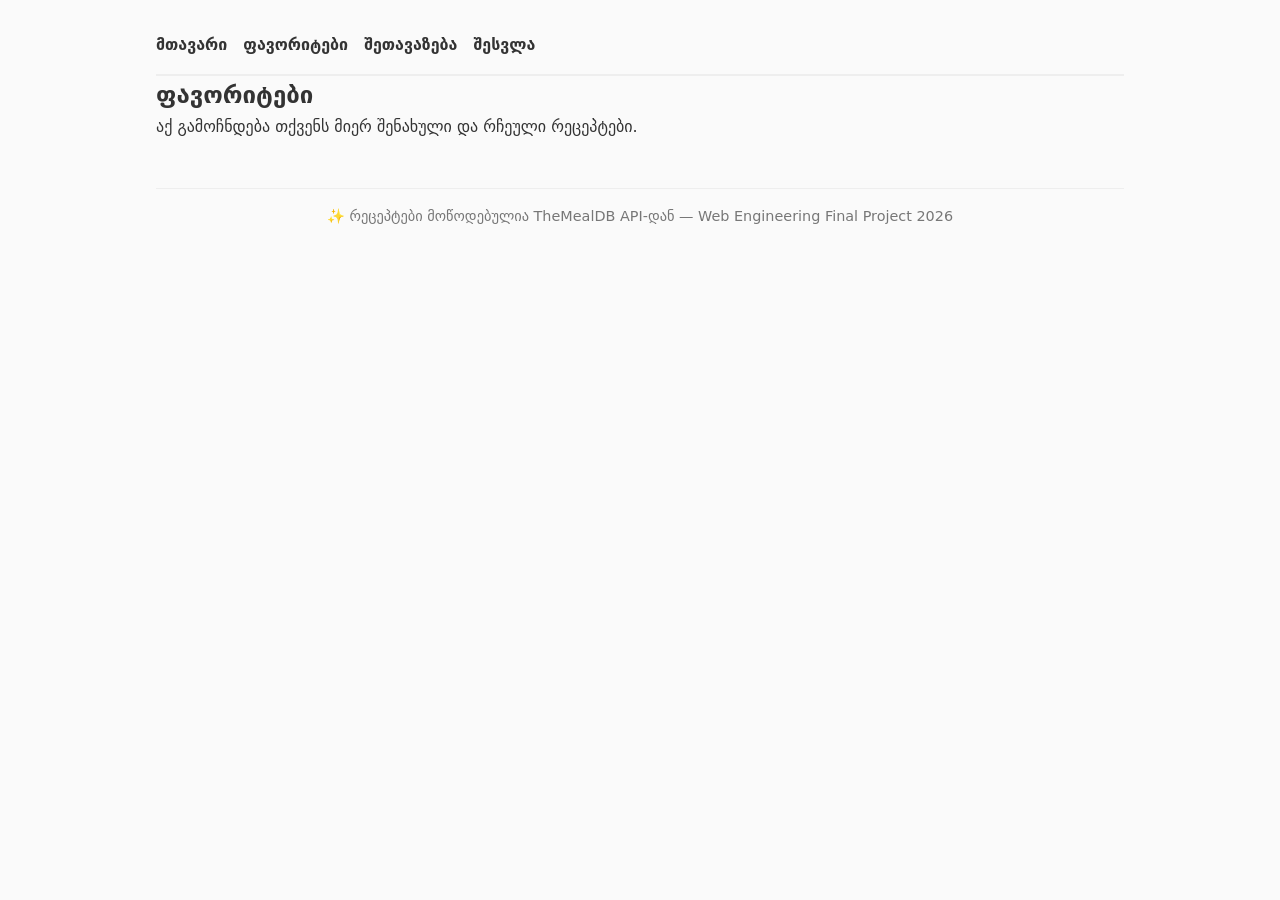
<file: saved.html>
<!DOCTYPE html>
<html lang="ka">
<head>
  <meta charset="UTF-8">
  <meta name="viewport" content="width=device-width, initial-scale=1.0">
  <title>ფავორიტები</title>
  <link rel="stylesheet" href="css/style.css">
</head>
<body>

  <header>
    <nav>
      <ul>
        <li><a href="index.html">მთავარი</a></li>
        <li><a href="saved.html">ფავორიტები</a></li>
        <li><a href="suggest.html">შეთავაზება</a></li>
        <li><a href="login.html">შესვლა</a></li>
      </ul>
    </nav>
  </header>

  <main>
    <section>
      <h1>ფავორიტები</h1>
      <p>აქ გამოჩნდება თქვენს მიერ შენახული და რჩეული რეცეპტები.</p>
    </section>

    <!-- ადგილი, სადაც მომავალში დინამიურად გამოჩნდება შენახული რეცეპტები -->
    <section>
      <div id="saved-results-grid">
        <!-- შენახული რეცეპტების ბარათები ჩაიტვირთება აქ -->
      </div>
    </section>
  </main>

  <footer>
    <p>✨ რეცეპტები მოწოდებულია TheMealDB API-დან — Web Engineering Final Project 2026</p>
  </footer>

</body>
</html>
</file>
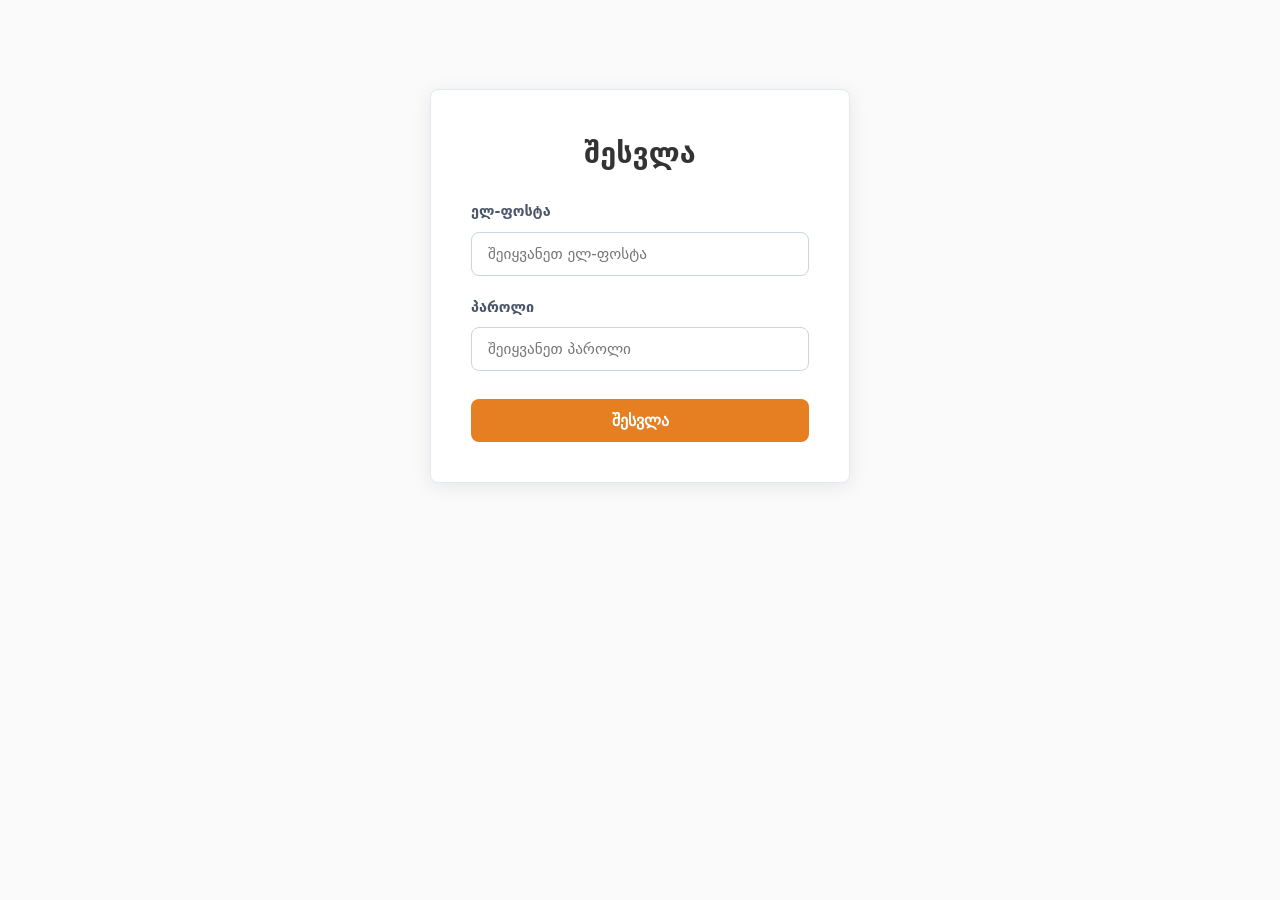
<file: services.html>
<!DOCTYPE html>
<html lang="ka">
<head>
  <meta charset="UTF-8">
  <meta name="viewport" content="width=device-width, initial-scale=1.0">
  <meta name="description" content="In Vera Dent — სტომატოლოგიური სერვისები">
  <title>სერვისები | In Vera Dent</title>
  <link rel="preconnect" href="https://fonts.googleapis.com">
  <link rel="preconnect" href="https://fonts.gstatic.com" crossorigin>
  <link rel="stylesheet" href="https://fonts.googleapis.com/css2?family=Noto+Sans+Georgian:wght@400;500;600;700;800;900&family=Plus+Jakarta+Sans:wght@700;800;900&display=swap">
  <link rel="stylesheet" href="css/main.css">
</head>
<body>
<a class="skip-link" href="#main">მთავარ შინაარსზე გადასვლა</a>

<header>
  <nav class="navbar" aria-label="მთავარი ნავიგაცია">
    <div class="navbar__inner">
      <a href="index.html" class="logo">
        <div class="logo__mark">🦷</div>
        IN VERA <span>DENT</span>
      </a>

      <ul class="nav-links">
        <li class="nav-links__item"><a href="index.html" class="nav-links__link">მთავარი</a></li>
        <li class="nav-links__item"><a href="services.html" class="nav-links__link nav-links__link--active">სერვისები</a></li>
        <li class="nav-links__item"><a href="prices.html" class="nav-links__link">ფასები</a></li>
        <li class="nav-links__item"><a href="contact.html" class="nav-links__link">კონტაქტი</a></li>
      </ul>

      <div class="nav-cta">
        <a href="tel:599932616" class="btn btn--ghost btn--sm">📞 599 93 26 16</a>
        <a href="contact.html#book" class="btn btn--primary btn--sm">ჩაწერა</a>
      </div>

      <button class="nav-hamburger" aria-label="მენიუ" aria-expanded="false">
        <span></span><span></span><span></span>
      </button>
    </div>
  </nav>

  <div class="nav-drawer" role="dialog" aria-label="მობილური მენიუ">
    <a href="index.html"><span class="nav-drawer__icon">🏠</span> მთავარი</a>
    <a href="services.html"><span class="nav-drawer__icon">🦷</span> სერვისები</a>
    <a href="prices.html"><span class="nav-drawer__icon">💰</span> ფასები</a>
    <a href="contact.html"><span class="nav-drawer__icon">📬</span> კონტაქტი</a>
    <div class="nav-drawer__footer">
      <a href="tel:599932616" class="btn btn--secondary btn--full">📞 599 93 26 16</a>
      <a href="contact.html#book" class="btn btn--primary btn--full">ჩაწერა ახლავე</a>
    </div>
  </div>
</header>

<main id="main">

  <!-- Page Hero -->
  <section class="page-hero">
    <div class="container">
      <p class="label text-teal anim-fade-up">სერვისები</p>
      <h1 class="display-lg anim-fade-up delay-1">ჩვენი სამედიცინო სერვისები</h1>
      <p class="body-md text-soft anim-fade-up delay-2 page-subtitle">
        სრული სტომატოლოგიური სპექტრი — ერთ სახლში, ერთი გუნდის ხელით
      </p>
    </div>
  </section>

  <!-- Category Pill Navigation (populated + handled by JS) -->
  <section class="pill-nav-section" aria-label="კატეგორიების ნავიგაცია">
    <div class="container">
      <nav class="service-pills" id="pillNav" aria-label="სერვისების კატეგორიები">
        <a href="#therapy"      class="service-pill service-pill--active">🔧 თერაპია</a>
        <a href="#orthodontics" class="service-pill">😁 ორთოდონტია</a>
        <a href="#implant"      class="service-pill">🦷 იმპლანტი</a>
        <a href="#surgery"      class="service-pill">🏥 ქირურგია</a>
        <a href="#prosthetics"  class="service-pill">👑 ორთოპედია</a>
      </nav>
    </div>
  </section>

  <!-- Therapy -->
  <section class="service-detail-section" id="therapy" data-category="therapy" aria-labelledby="therapy-title">
    <div class="container">
      <article class="service-detail">
        <div class="service-detail__img reveal reveal--left">
          <img src="img/service-therapy.jpg" alt="თერაპიული სტომატოლოგია — კარიესის მკურნალობა" loading="lazy">
        </div>
        <div class="service-detail__content reveal reveal--right">
          <div class="service-detail__icon">🔧</div>
          <p class="label text-teal">თერაპიული სტომატოლოგია</p>
          <h2 id="therapy-title">კარიესის მკურნალობა</h2>
          <p class="body-md text-soft mt-12">
            ვიყენებთ თანამედროვე კომპოზიციურ საბჟენ მასალებს, რომლებიც ემთხვევა ბუნებრივი კბილის ფერს და გარმჭირვალობას
            — სწრაფად და ეფექტურად.
          </p>
          <ul class="service-features">
            <li>კარიესის პროფილაქტიკა და მკურნალობა</li>
            <li>ჰელიო საბჟენი მასალები</li>
            <li>ფესვის არხის მკურნალობა</li>
            <li>პირის ღრუს ჰიგიენა, პროფესიონალური წმენდა</li>
          </ul>
          <div class="service-detail__footer">
            <div class="service-detail__price">50 ₾-დან</div>
            <a href="contact.html#book" class="btn btn--primary">ჩაწერა →</a>
          </div>
        </div>
      </article>
    </div>
  </section>

  <!-- Orthodontics -->
  <section class="service-detail-section section--alt" id="orthodontics" data-category="orthodontics" aria-labelledby="ortho-title">
    <div class="container">
      <article class="service-detail service-detail--reverse">
        <div class="service-detail__img reveal reveal--right">
          <img src="img/service-orthodontics.jpg" alt="ბრეკეტები და ინვიზელაინი" loading="lazy">
        </div>
        <div class="service-detail__content reveal reveal--left">
          <div class="service-detail__icon">😁</div>
          <p class="label text-teal">ორთოდონტია</p>
          <h2 id="ortho-title">ბრეკეტები და ინვიზელაინი</h2>
          <p class="body-md text-soft mt-12">
            კბილების გასწორება ბრეკეტებით ან გამჭვირვალე კაპებით. მკურნალობის საშუალო ხანგრძლივობა 12–24 თვე, ინდივიდუალური გეგმის მიხედვით.
          </p>
          <ul class="service-features">
            <li>მეტალის და კერამიკული ბრეკეტები</li>
            <li>ინვიზელაინი</li>
            <li>კორექცია</li>
            <li>რეტეინერი ან კაპა მკურნალობის შემდეგ</li>
          </ul>
          <div class="service-detail__footer">
            <div class="service-detail__price">1 000 ₾-დან</div>
            <a href="contact.html#book" class="btn btn--primary">ჩაწერა →</a>
          </div>
        </div>
      </article>
    </div>
  </section>

  <!-- Implantology -->
  <section class="service-detail-section" id="implant" data-category="implant" aria-labelledby="implant-title">
    <div class="container">
      <article class="service-detail">
        <div class="service-detail__img reveal reveal--left">
          <img src="img/service-implant.jpg" alt="კბილის იმპლანტი — In Vera Dent" loading="lazy">
        </div>
        <div class="service-detail__content reveal reveal--right">
          <div class="service-detail__icon">🦷</div>
          <p class="label text-teal">იმპლანტოლოგია</p>
          <h2 id="implant-title">კბილის იმპლანტი</h2>
          <p class="body-md text-soft mt-12">
            ვიყენებთ SGS, MIS და Straumann იმპლანტებს.
            ოპერაცია ტარდება ადგილობრივი ანესთეზიით.
          </p>
          <ul class="service-features">
            <li>Straumann, MIS, SGS</li>
            <li>კბილის ამოღება + დაუყოვნებელი იმპლანტაცია</li>
            <li>ძვლის მოდელირება</li>
            <li>ყოველწლიური პოსტ-ოპ კონტროლი</li>
          </ul>
          <div class="service-detail__footer">
            <div class="service-detail__price">800 ₾-დან</div>
            <a href="contact.html#book" class="btn btn--primary">ჩაწერა →</a>
          </div>
        </div>
      </article>
    </div>
  </section>

  <!-- Surgery -->
  <section class="service-detail-section section--alt" id="surgery" data-category="surgery" aria-labelledby="surgery-title">
    <div class="container">
      <article class="service-detail service-detail--reverse">
        <div class="service-detail__img reveal reveal--right">
          <img src="img/about-clinic.jpg" alt="სტომატოლოგიური ქირურგია" loading="lazy">
        </div>
        <div class="service-detail__content reveal reveal--left">
          <div class="service-detail__icon">🏥</div>
          <p class="label text-teal">ქირურგია</p>
          <h2 id="surgery-title">ქირურგიული სტომატოლოგია</h2>
          <p class="body-md text-soft mt-12">
            მარტივი და რთული ექსტრაქციები, მე-8 კბილის ამოღება.
          </p>
          <ul class="service-features">
            <li>მარტივი და რთული ექსტრაქცია</li>
            <li>მე-8 კბილი</li>
            <li>აბსცესის გაკვეთა</li>
            <li>ფესვის მწვერვალის რეზექცია</li>
          </ul>
          <div class="service-detail__footer">
            <div class="service-detail__price">50 ₾-დან</div>
            <a href="contact.html#book" class="btn btn--primary">ჩაწერა →</a>
          </div>
        </div>
      </article>
    </div>
  </section>

  <!-- Prosthetics -->
  <section class="service-detail-section section--alt" id="prosthetics" data-category="prosthetics" aria-labelledby="prosthetics-title">
    <div class="container">
      <article class="service-detail service-detail--reverse">
        <div class="service-detail__img reveal reveal--right">
          <img src="img/smile-whitening-2.jpg" alt="კბილის ორთოპედია — გვირგვინები" loading="lazy">
        </div>
        <div class="service-detail__content reveal reveal--left">
          <div class="service-detail__icon">👑</div>
          <p class="label text-teal">ორთოპედია</p>
          <h2 id="prosthetics-title">გვირგვინები და ხიდები</h2>
          <p class="body-md text-soft mt-12">
            მეტალო კერამიკის, ცირკონო კერამიკის გვირგვინები, ხიდები პროთეზები — ნაწილობრივი და სრული.
          </p>
          <ul class="service-features">
            <li>მეტალო კერამიკის გვირგვინი</li>
            <li>ცირკონო კერამიკის გვირგვინი</li>
            <li>ფირფიტოვანი პროთეზი</li>
            <li>ვალოპლასტის პროთეზი</li>
          </ul>
          <div class="service-detail__footer">
            <div class="service-detail__price">180 ₾-დან</div>
            <a href="contact.html#book" class="btn btn--primary">ჩაწერა →</a>
          </div>
        </div>
      </article>
    </div>
  </section>

  <!-- CTA Banner -->
  <section class="section--sm">
    <div class="container">
      <div class="cta-banner reveal">
        <h2>პირველი კონსულტაცია — უფასო!</h2>
        <p>ჩაწერეთ ახლავე და ექიმი შეაფასებს თქვენს კბილებს უფასოდ</p>
        <div class="cta-banner__actions">
          <a href="contact.html#book" class="btn btn--white">📅 ჩაწერა ახლავე</a>
          <a href="prices.html" class="btn btn--outline-white">💰 ფასების სია</a>
        </div>
      </div>
    </div>
  </section>

</main>

<footer class="footer">
  <div class="container">
    <div class="footer__grid">
      <div class="footer__brand">
        <a href="index.html" class="logo">
          <div class="logo__mark">🦷</div>
          IN VERA <span>DENT</span>
        </a>
        <p class="mt-12">პროფესიონალური სტომატოლოგიური კლინიკა თბილისში. გამოცდილება, სიახლე, კომფორტი.</p>
      </div>
      <div class="footer__col">
        <h4>სერვისები</h4>
        <ul>
          <li><a href="services.html#therapy">თერაპია</a></li>
          <li><a href="services.html#surgery">ქირურგია</a></li>
          <li><a href="services.html#orthodontics">ორთოდონტია</a></li>
          <li><a href="services.html#implant">იმპლანტოლოგია</a></li>
          <li><a href="services.html#prosthetics">ორთოპედია</a></li>
        </ul>
      </div>
      <div class="footer__col">
        <h4>ნავიგაცია</h4>
        <ul>
          <li><a href="index.html">მთავარი</a></li>
          <li><a href="services.html">სერვისები</a></li>
          <li><a href="prices.html">ფასები</a></li>
          <li><a href="contact.html">კონტაქტი</a></li>
        </ul>
      </div>
      <div class="footer__col">
        <h4>კონტაქტი</h4>
        <ul>
          <li><a href="https://www.google.com/maps/search/?api=1&query=41.7025,44.788" target="_blank" rel="noopener">📍 თბილისი, ვ.ბარნოვის 24</a></li>
          <li><a href="tel:599932616">📞 599 93 26 16</a></li>
          <li><a href="mailto:inveradent@gmail.com">✉️ inveradent@gmail.com</a></li>
        </ul>
      </div>
    </div>
    <div class="footer__bottom">
      <p>© 2026 In Vera Dent. ყველა უფლება დაცულია.</p>
    </div>
  </div>
</footer>

<a href="tel:599932616" class="fab-phone" aria-label="დარეკვა">📞</a>

<script type="module" src="js/main.js"></script>
</body>
</html>
</file>
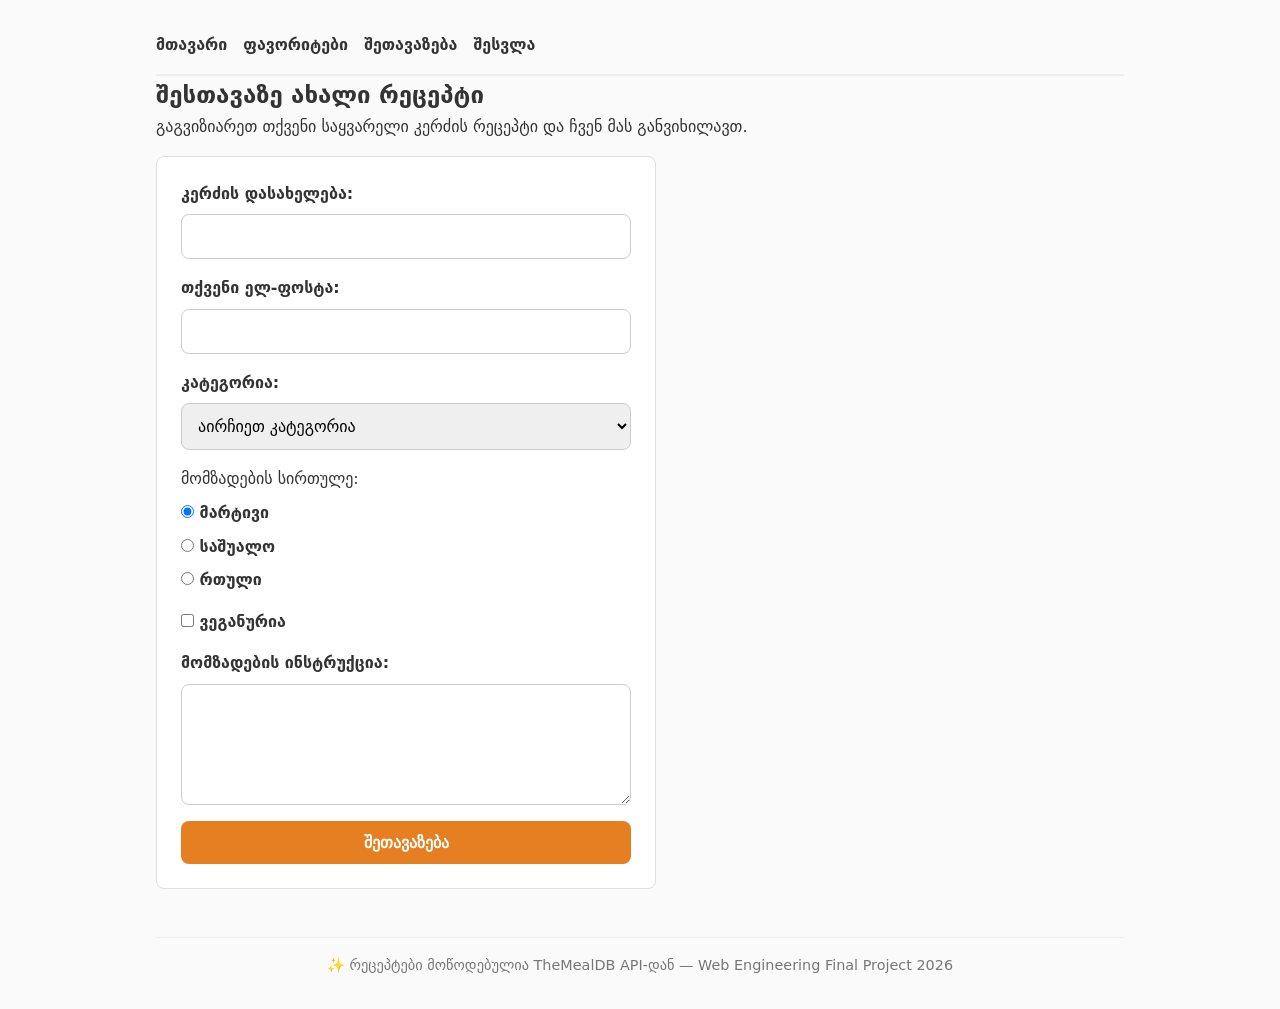
<file: suggest.html>
<!DOCTYPE html>
<html lang="ka">
<head>
  <meta charset="UTF-8">
  <meta name="viewport" content="width=device-width, initial-scale=1.0">
  <title>რეცეპტის შეთავაზება</title>
  <link rel="stylesheet" href="css/style.css">
</head>
<body>

  <header>
    <nav>
      <ul>
        <li><a href="index.html">მთავარი</a></li>
        <li><a href="saved.html">ფავორიტები</a></li>
        <li><a href="suggest.html">შეთავაზება</a></li>
        <li><a href="login.html">შესვლა</a></li>
      </ul>
    </nav>
  </header>

  <main>
    <section>
      <h1>შესთავაზე ახალი რეცეპტი</h1>
      <p>გაგვიზიარეთ თქვენი საყვარელი კერძის რეცეპტი და ჩვენ მას განვიხილავთ.</p>

      <form action="#" method="post">
        <!-- ველის ტიპი 1: text (ვალიდაციით: required, minlength="3") -->
        <div>
          <label for="recipe-title">კერძის დასახელება:</label>
          <input type="text" id="recipe-title" name="title" minlength="3" required>
        </div>

        <!-- ველის ტიპი 2: email (ვალიდაციით: required, type="email") -->
        <div>
          <label for="author-email">თქვენი ელ-ფოსტა:</label>
          <input type="email" id="author-email" name="email" required>
        </div>

        <!-- ველის ტიპი 3: select (კატეგორია) -->
        <div>
          <label for="recipe-category">კატეგორია:</label>
          <select id="recipe-category" name="category" required>
            <option value="">აირჩიეთ კატეგორია</option>
            <option value="breakfast">საუზმე</option>
            <option value="lunch">სადილი</option>
            <option value="dinner">ვახშამი</option>
            <option value="dessert">დესერტი</option>
          </select>
        </div>

        <!-- ველის ტიპი 4: radio (სირთულე) -->
        <div>
          <span>მომზადების სირთულე:</span>
          <label>
            <input type="radio" name="difficulty" value="easy" checked> მარტივი
          </label>
          <label>
            <input type="radio" name="difficulty" value="medium"> საშუალო
          </label>
          <label>
            <input type="radio" name="difficulty" value="hard"> რთული
          </label>
        </div>

        <!-- ველის ტიპი 5: checkbox (ვეგანურია თუ არა) -->
        <div>
          <label>
            <input type="checkbox" name="is-vegan" value="yes"> ვეგანურია
          </label>
        </div>

        <!-- ველის ტიპი 6: textarea (ვალიდაციით: required, minlength="10") -->
        <div>
          <label for="recipe-instructions">მომზადების ინსტრუქცია:</label>
          <textarea id="recipe-instructions" name="instructions" rows="5" minlength="10" required></textarea>
        </div>

        <button type="submit">შეთავაზება</button>
      </form>
    </section>
  </main>

  <footer>
    <p>✨ რეცეპტები მოწოდებულია TheMealDB API-დან — Web Engineering Final Project 2026</p>
  </footer>

</body>
</html>
</file>
<file: css/style.css>
/* ===== custom properties ===== */
:root {
  /* ფერების პალიტრა და დაშორებების ცვლადები */
  --primary-color: #e67e22;
  --bg-color: #fafafa;
  --card-bg-color: #ffffff;
  --text-color: #333333;
  --spacing-unit: 1rem;
  --border-radius: 8px;
}

/* ===== reset ===== */
* {
  box-sizing: border-box;
  margin: 0;
  padding: 0;
}

body {
  font-family: system-ui, -apple-system, BlinkMacSystemFont, "Segoe UI", Roboto, sans-serif;
  background-color: var(--bg-color);
  color: var(--text-color);
  line-height: 1.6;
  padding: var(--spacing-unit);
  max-width: 1000px;
  margin: 0 auto;
}

/* ===== header ===== */
.site-header {
  margin-bottom: calc(var(--spacing-unit) * 2);
}

/* ===== nav — Flexbox აქ გამოიყენე ===== */
nav {
  display: flex;
  justify-content: space-between;
  align-items: center;
  padding: var(--spacing-unit) 0;
  border-bottom: 2px solid #eeeeee;
}

nav ul {
  display: flex;
  list-style: none;
  gap: var(--spacing-unit);
}

nav a {
  text-decoration: none;
  color: var(--text-color);
  font-weight: 600;
}

nav a:hover {
  color: var(--primary-color);
}

/* ===== login გვერდი ===== */
.auth-main {
  display: flex;
  justify-content: center;
  align-items: center;
  min-height: 60vh;
  padding: var(--spacing-unit);
}

.auth-card {
  background-color: var(--card-bg-color);
  padding: calc(var(--spacing-unit) * 2.5);
  border-radius: var(--border-radius);
  box-shadow: 0 4px 20px rgba(0, 0, 0, 0.08);
  border: 1px solid #e2e8f0;
  width: 100%;
  max-width: 420px;
}

.auth-title {
  text-align: center;
  margin-bottom: calc(var(--spacing-unit) * 1.5);
  font-size: 1.8rem;
  color: var(--text-color);
}

.auth-form {
  display: flex;
  flex-direction: column;
  gap: calc(var(--spacing-unit) * 1.25);
  background: none;
  border: none;
  padding: 0;
  max-width: 100%;
  margin: 0;
}

.form-group {
  display: flex;
  flex-direction: column;
  gap: 0.5rem;
}

.form-label {
  font-size: 0.9rem;
  font-weight: 600;
  color: #4a5568;
}

.form-input {
  width: 100%;
  padding: 0.75rem 1rem;
  border: 1px solid #cbd5e0;
  border-radius: var(--border-radius);
  font-size: 0.95rem;
  transition: all 0.2s ease;
}

.form-input:focus {
  border-color: var(--primary-color);
  box-shadow: 0 0 0 3px rgba(230, 126, 34, 0.15);
  outline: none;
}

.form-submit-btn {
  background-color: var(--primary-color);
  color: #ffffff;
  font-size: 1rem;
  font-weight: 700;
  padding: 0.85rem;
  border: none;
  border-radius: var(--border-radius);
  cursor: pointer;
  transition: all 0.2s ease;
  margin-top: 0.5rem;
}

.form-submit-btn:hover {
  background-color: #d35400;
  transform: translateY(-1px);
  box-shadow: 0 4px 12px rgba(230, 126, 34, 0.2);
}

.form-submit-btn:active {
  transform: translateY(0);
}

/* feedback შეტყობინება */
.form-feedback {
  font-size: 0.9rem;
  font-weight: 600;
  padding: 0.6rem 0.9rem;
  border-radius: var(--border-radius);
  text-align: center;
  margin-top: 0.25rem;
}

.form-feedback--error {
  background-color: #fff5f5;
  color: #c53030;
  border: 1px solid #fed7d7;
}

.form-feedback--success {
  background-color: #f0fff4;
  color: #276749;
  border: 1px solid #c6f6d5;
}


.hero-section {
  text-align: center;
  padding: calc(var(--spacing-unit) * 3) var(--spacing-unit);
  background: linear-gradient(135deg, rgba(230, 126, 34, 0.1) 0%, rgba(243, 156, 18, 0.05) 100%);
  border-radius: var(--border-radius);
  margin-bottom: calc(var(--spacing-unit) * 2);
}

.hero-title {
  font-size: 2.5rem;
  font-weight: 800;
  color: var(--text-color);
  margin-bottom: 0.75rem;
}

.hero-subtitle {
  font-size: 1.1rem;
  color: #666666;
  max-width: 600px;
  margin: 0 auto;
}

/* ===== form ===== */
form {
  display: flex;
  flex-direction: column;
  gap: var(--spacing-unit);
  background-color: var(--card-bg-color);
  padding: calc(var(--spacing-unit) * 1.5);
  border-radius: var(--border-radius);
  border: 1px solid #e0e0e0;
  max-width: 500px;
  margin: var(--spacing-unit) 0;
}

form div {
  display: flex;
  flex-direction: column;
  gap: 0.5rem;
}

label {
  font-weight: bold;
}

input, select, textarea {
  padding: 0.75rem;
  border: 1px solid #ccc;
  border-radius: var(--border-radius);
  font-size: 1rem;
  font-family: inherit;
}

input:focus, select:focus, textarea:focus {
  outline: none;
  border-color: var(--primary-color);
  box-shadow: 0 0 0 2px rgba(230, 126, 34, 0.2);
}

button[type="submit"] {
  background-color: var(--primary-color);
  color: white;
  border: none;
  padding: 0.75rem;
  font-size: 1rem;
  font-weight: bold;
  border-radius: var(--border-radius);
  cursor: pointer;
  transition: background-color 0.2s;
}

button[type="submit"]:hover {
  background-color: #d35400;
}

/* საძიებო ფორმის ჰორიზონტალური Layout */
.search-section {
  margin-bottom: calc(var(--spacing-unit) * 2.5);
}

.search-form-layout {
  display: flex;
  flex-direction: row;
  align-items: center;
  gap: var(--spacing-unit);
  max-width: 100%;
}

.search-combined-group {
  display: flex;
  width: 100%;
  background-color: var(--card-bg-color);
  border: 1px solid #e2e8f0;
  border-radius: var(--border-radius);
  box-shadow: 0 4px 12px rgba(0, 0, 0, 0.05);
  overflow: hidden;
}

.search-combined-group input[type="search"] {
  flex: 2;
  border: none;
  border-radius: 0;
  padding: 0.75rem 1.25rem;
  font-size: 1rem;
  background: transparent;
}

.search-combined-group select {
  flex: 1;
  border: none;
  border-left: 1px solid #e2e8f0;
  border-radius: 0;
  padding: 0.75rem 1rem;
  font-size: 1rem;
  background: transparent;
  cursor: pointer;
}

.search-combined-group input:focus,
.search-combined-group select:focus {
  outline: none;
  background-color: rgba(230, 126, 34, 0.03);
}

.search-btn {
  background-color: var(--primary-color);
  color: white;
  border: none;
  padding: 0.75rem 1.5rem;
  font-size: 1rem;
  font-weight: bold;
  cursor: pointer;
  transition: all 0.2s;
}

.search-btn:hover {
  background-color: #d35400;
}

/* ===== results grid — CSS Grid აქ გამოიყენე ===== */
.section-title {
  font-size: 1.5rem;
  margin-bottom: var(--spacing-unit);
  border-left: 4px solid var(--primary-color);
  padding-left: 0.75rem;
}

.recipes-grid {
  display: grid;
  grid-template-columns: repeat(auto-fill, minmax(280px, 1fr));
  gap: calc(var(--spacing-unit) * 1.5);
  margin-top: var(--spacing-unit);
}

/* ===== card ===== */
.recipe-card {
  background-color: var(--card-bg-color);
  border-radius: var(--border-radius);
  border: 1px solid #e2e8f0;
  overflow: hidden;
  box-shadow: 0 2px 8px rgba(0, 0, 0, 0.04);
  transition: transform 0.2s, box-shadow 0.2s;
  display: flex;
  flex-direction: column;
}

.recipe-card:hover {
  transform: translateY(-4px);
  box-shadow: 0 8px 16px rgba(0, 0, 0, 0.08);
}

.recipe-card-img {
  width: 100%;
  height: 200px;
  object-fit: cover;
}

.recipe-card-body {
  padding: var(--spacing-unit);
  display: flex;
  flex-direction: column;
  flex-grow: 1;
  gap: 0.5rem;
}

.recipe-card-title {
  font-size: 1.2rem;
  font-weight: 700;
  color: var(--text-color);
}

.recipe-card-category {
  font-size: 0.85rem;
  color: #718096;
  text-transform: uppercase;
  letter-spacing: 0.05em;
}

.recipe-card-btn {
  background-color: transparent;
  color: var(--primary-color);
  border: 2px solid var(--primary-color);
  padding: 0.5rem 1rem;
  font-weight: 700;
  border-radius: var(--border-radius);
  cursor: pointer;
  text-align: center;
  text-decoration: none;
  transition: all 0.2s;
}

.recipe-card-actions {
  display: flex;
  gap: 0.5rem;
  margin-top: auto;
}

.recipe-card-actions .recipe-card-btn {
  flex: 1;
  font-size: 0.9rem;
}

.recipe-card-actions .recipe-card-btn:disabled {
  background-color: #edf2f7;
  border-color: #cbd5e0;
  color: #a0aec0;
  cursor: not-allowed;
}

.recipe-card-btn:hover {
  background-color: var(--primary-color);
  color: white;
}

/* ===== saved grid — CSS Grid აქ გამოიყენე ===== */

/* ===== ჩატვირთვის და შეცდომის მდგომარეობები ===== */

/* ===== footer ===== */
footer {
  margin-top: calc(var(--spacing-unit) * 3);
  padding: var(--spacing-unit) 0;
  border-top: 1px solid #eeeeee;
  text-align: center;
  font-size: 0.9rem;
  color: #777;
}

/* ===== დეტალების გვერდი ===== */
.recipe-detail-card {
  background-color: var(--card-bg-color);
  padding: calc(var(--spacing-unit) * 2);
  border-radius: var(--border-radius);
  border: 1px solid #e2e8f0;
  box-shadow: 0 4px 12px rgba(0, 0, 0, 0.05);
  margin-top: var(--spacing-unit);
}

.recipe-detail-header {
  margin-bottom: calc(var(--spacing-unit) * 1.5);
  border-bottom: 2px solid #f0f0f0;
  padding-bottom: 1rem;
}

.recipe-detail-title {
  font-size: 2.2rem;
  color: var(--text-color);
  margin-bottom: 0.5rem;
}

.recipe-detail-category {
  font-size: 1rem;
  color: #718096;
}

.recipe-detail-category span {
  font-weight: bold;
  color: var(--primary-color);
}

.recipe-detail-image-section {
  text-align: center;
  margin-bottom: calc(var(--spacing-unit) * 2);
}

.recipe-detail-img {
  max-width: 100%;
  height: 400px;
  object-fit: cover;
  border-radius: var(--border-radius);
  box-shadow: 0 4px 12px rgba(0, 0, 0, 0.08);
}

.recipe-detail-ingredients-section,
.recipe-detail-instructions-section {
  margin-bottom: calc(var(--spacing-unit) * 2);
}

.recipe-detail-ingredients-list,
.recipe-detail-instructions-list {
  padding-left: 1.5rem;
  margin-top: 0.75rem;
}

.recipe-detail-ingredients-list li,
.recipe-detail-instructions-list li {
  margin-bottom: 0.5rem;
  font-size: 1.05rem;
}

/* ===== რესპონსიული ===== */
@media (max-width: 600px) {
  /* მობილური */
  nav {
    flex-direction: column;
    gap: var(--spacing-unit);
  }

  .search-form-layout {
    flex-direction: column;
    align-items: stretch;
  }

  .search-combined-group {
    flex-direction: column;
  }

  .search-combined-group select {
    border-left: none;
    border-top: 1px solid #e2e8f0;
    border-bottom: 1px solid #e2e8f0;
    border-radius: 0;
  }
  
  .search-btn {
    height: auto;
    border-radius: 0;
  }
}

@media (min-width: 1024px) {
  /* დესქტოპი */
}
</file>
<file: css/adminDashboardStyle.css>
:root {
  --primary-color: #ff6600;  
  --primary-hover: #e65c00;   
  --burgundy-main: #6b1d2f;    
  --burgundy-dark: #4a101e; 
  
  --text-color: #2b2b2b;
  --white: #ffffff;               
  --light-bg: #f4f6f9;            
  --border-radius: 4px;
  --transition-speed: 0.25s;
}

* {
  margin: 0;
  padding: 0;
  box-sizing: border-box;
}

body {
  font-family: 'Segoe UI', Tahoma, Geneva, Verdana, sans-serif;
  background-color: var(--light-bg);
  color: var(--text-color);
  min-height: 100vh;
  display: flex;
  flex-direction: column;
}

.admin-header {
  background-color: var(--burgundy-dark);
  color: var(--white);
  padding: 1rem 2rem;
  display: flex;
  justify-content: space-between;
  align-items: center;
  box-shadow: 0 2px 10px rgba(0,0,0,0.15);
}

.admin-logo-zone {
  display: flex;
  align-items: center;
  gap: 1rem;
}

.logo-text {
  font-size: 1.3rem;
  font-weight: bold;
  letter-spacing: 1px;
}

.badge-admin {
  background-color: var(--primary-color);
  color: var(--white);
  padding: 3px 8px;
  font-size: 0.75rem;
  font-weight: bold;
  border-radius: 3px;
  text-transform: uppercase;
}

.admin-user-zone {
  display: flex;
  align-items: center;
  gap: 1.5rem;
  font-size: 0.95rem;
}

.btn-logout-admin {
  background: none;
  border: 1px solid rgba(255,255,255,0.4);
  color: var(--white);
  padding: 0.4rem 1rem;
  border-radius: var(--border-radius);
  cursor: pointer;
  font-family: inherit;
  transition: all var(--transition-speed);
}

.btn-logout-admin:hover {
  background-color: #dc3545;
  border-color: #dc3545;
}

.dashboard-wrapper {
  display: grid;
  grid-template-columns: 260px 1fr;
  flex: 1;
}

.sidebar {
  background-color: #ffffff;
  border-right: 1px solid #dbe2ec;
  padding: 2rem 1rem;
  display: flex;
  flex-direction: column;
  gap: 0.5rem;
}

.sidebar-btn {
  width: 100%;
  text-align: left;
  padding: 1rem;
  background: none;
  border: none;
  border-radius: var(--border-radius);
  font-family: inherit;
  font-size: 1rem;
  font-weight: 500;
  color: #555;
  cursor: pointer;
  transition: all var(--transition-speed);
}

.sidebar-btn:hover {
  background-color: #f0f4f8;
  color: var(--burgundy-main);
}

.sidebar-btn.active {
  background-color: var(--burgundy-main);
  color: var(--white);
}

.main-content {
  padding: 2.5rem;
  overflow-y: auto;
}

.content-header {
  margin-bottom: 2rem;
}

.content-header h2 {
  color: var(--burgundy-dark);
  font-size: 1.8rem;
  margin-bottom: 0.25rem;
}

.content-header p {
  color: #666;
  font-size: 0.95rem;
}

.tab-content {
  display: none;
}

.tab-content.active {
  display: block;
}

.dashboard-grid {
  display: grid;
  grid-template-columns: 400px 1fr;
  gap: 2rem;
  align-items: start;
}

.dashboard-grid.compact {
  grid-template-columns: 350px 1fr;
}

.dash-card {
  background-color: var(--white);
  border: 1px solid #dbe2ec;
  border-radius: var(--border-radius);
  padding: 2rem;
  box-shadow: 0 4px 6px rgba(0,0,0,0.02);
}

.dash-card h3 {
  font-size: 1.15rem;
  color: var(--burgundy-dark);
  margin-bottom: 1.5rem;
  padding-bottom: 0.5rem;
  border-bottom: 2px solid var(--light-bg);
}

.form-group {
  margin-bottom: 1.25rem;
}

.form-row {
  display: grid;
  grid-template-columns: 1fr 1fr;
  gap: 1rem;
}

.form-group label {
  display: block;
  font-size: 0.85rem;
  font-weight: 600;
  margin-bottom: 0.4rem;
  color: #444;
}

.form-group input, 
.form-group textarea, 
.form-group select {
  width: 100%;
  padding: 0.75rem;
  border: 1px solid #ccc;
  border-radius: var(--border-radius);
  font-family: inherit;
  font-size: 0.95rem;
}

.form-group input:focus, 
.form-group textarea:focus, 
.form-group select:focus {
  outline: none;
  border-color: var(--primary-color);
}

.btn-dash-submit {
  width: 100%;
  padding: 0.8rem;
  background-color: var(--primary-color);
  color: var(--white);
  border: none;
  border-radius: var(--border-radius);
  font-family: inherit;
  font-size: 1rem;
  font-weight: 600;
  cursor: pointer;
  transition: background var(--transition-speed);
}

.btn-dash-submit:hover {
  background-color: var(--primary-hover);
}

.table-responsive {
  width: 100%;
  overflow-x: auto;
}

.dash-table {
  width: 100%;
  border-collapse: collapse;
  text-align: left;
  font-size: 0.95rem;
}

.dash-table th {
  background-color: var(--light-bg);
  color: #444;
  padding: 1rem;
  font-weight: 600;
  border-bottom: 2px solid #dbe2ec;
}

.dash-table td {
  padding: 1rem;
  border-bottom: 1px solid #eef2f6;
  vertical-align: middle;
}

.table-prod-img {
  width: 45px;
  height: 45px;
  object-fit: cover;
  border-radius: 4px;
  border: 1px solid #ddd;
}

.text-center {
  text-align: center;
}

/* მოქმედების ღილაკები ცხრილში */
.actions-cell {
  display: flex;
  gap: 0.5rem;
}

.btn-action {
  padding: 4px 8px;
  font-family: inherit;
  font-size: 0.85rem;
  font-weight: 500;
  border: 1px solid transparent;
  border-radius: 3px;
  cursor: pointer;
  transition: all var(--transition-speed);
}

.btn-edit {
  background-color: #e3f2fd;
  color: #0d47a1;
}
.btn-edit:hover { background-color: #0d47a1; color: white; }

.btn-delete {
  background-color: #ffebee;
  color: #c62828;
}
.btn-delete:hover { background-color: #c62828; color: white; }
</file>
<file: css/catalogStyle.css>
:root {
  --primary-color: #ff6600;  
  --primary-hover: #e65c00;   
  --burgundy-main: #6b1d2f;    
  --burgundy-dark: #4a101e; 
  
  --text-color: #2b2b2b;
  --white: #ffffff;               
  --light-bg: #fafafa;            
  --overlay-bg: rgba(74, 16, 30, 0.7);

  --container-padding: 5%;
  --section-padding: 4rem 5%;
  --transition-speed: 0.3s;
  --border-radius: 4px;
}

* {
  margin: 0;
  padding: 0;
  box-sizing: border-box;
}


body {
  font-family: 'Segoe UI', Tahoma, Geneva, Verdana, sans-serif;
  line-height: 1.6;
  color: var(--text-color);
  background-color: var(--light-bg);
}

.main-header {
  background: linear-gradient(var(--overlay-bg), var(--overlay-bg)), 
              url('https://images.unsplash.com/photo-1581092160607-ee22530dd831?ixlib=rb-1.2.1&auto=format&fit=crop&w=1350&q=80');
  background-size: cover;
  background-position: center;
  display: flex;
  flex-direction: column;
  color: var(--white);
}

.navbar {
  display: flex;
  justify-content: space-between;
  align-items: center;
  padding: 2rem var(--container-padding);
  background-color: var(--burgundy-dark);
}

.logo {
  font-size: 1.5rem;
  font-weight: bold;
  letter-spacing: 2px;
}

.navbar ul {
  display: flex;
  list-style: none;
  gap: 2rem;
}

.navbar a {
  color: var(--white);
  text-decoration: none;
  font-weight: 500;
  transition: color var(--transition-speed);
}

.navbar a:hover {
  color: var(--primary-color);
}

.btn-signin {
  display: inline-block;
  text-align: center;
  background-color: var(--primary-color);
  color: var(--white);
  border: none;
  padding: 0.5rem 1.2rem;
  font-family: inherit;
  font-size: 0.95rem;
  font-weight: 500;
  border-radius: var(--border-radius);
  text-decoration: none; 
  cursor: pointer;
  transition: background-color var(--transition-speed), transform 0.1s;
}

.btn-signin:hover {
  background-color: var(--primary-hover); 
}

.btn-signin:active {
  transform: scale(0.95);
}

main{
    padding-bottom: 5%;
}

.catalog-hero {
  text-align: center;
  padding: var(--section-padding);
  background-color: var(--burgundy-main);
  color: var(--white);
  margin-bottom: 2rem;
}

.catalog-hero h1 {
  font-size: 2.5rem;
  margin-bottom: 0.5rem;
}

.catalog-hero p {
  opacity: 0.8;
  font-size: 1.1rem;
}


.catalog-container {
  display: flex;
  flex-direction: column;
  gap: 2rem;
  padding: 0 var(--container-padding) 4rem var(--container-padding);
}


.catalog-sidebar {
  background-color: var(--white);
  padding: 1.5rem;
  border-radius: var(--border-radius);
  box-shadow: 0 4px 6px rgba(0, 0, 0, 0.05);
  height: fit-content;
}

.catalog-sidebar h3 {
  color: var(--burgundy-main);
  margin-bottom: 1rem;
  padding-bottom: 0.5rem;
  border-bottom: 2px solid var(--light-bg);
}

.categories-menu {
  list-style: none;
  display: flex;
  gap: 0.5rem;
  overflow-x: auto;
  padding-bottom: 0.5rem;
}

.category-btn {
  background: none;
  border: 1px solid #ddd;
  padding: 0.6rem 1rem;
  border-radius: var(--border-radius);
  cursor: pointer;
  font-family: inherit;
  font-size: 0.9rem;
  white-space: nowrap;
  transition: all var(--transition-speed);
}

.category-btn:hover {
  border-color: var(--primary-color);
  color: var(--primary-color);
}

.category-btn.active {
  background-color: var(--primary-color);
  border-color: var(--primary-color);
  color: var(--white);
}

.products-section {
  flex: 1;
}

.products-grid {
  display: grid;
  grid-template-columns: repeat(auto-fit, minmax(250px, 1fr));
  gap: 2rem;
}

.catalog-status {
  text-align: center;
  padding: 3rem;
  font-size: 1.2rem;
  color: #666;
}

.error-container {
  max-width: 450px;
  margin: 2rem auto;
  padding: 2.5rem 2rem;
  background-color: var(--white);
  border-radius: var(--border-radius);
  border: 1px solid var(--burgundy-main);
  box-shadow: 0 10px 20px rgba(0, 0, 0, 0.05);
  text-align: center;
  animation: fadeIn 0.4s ease-in-out;
}

.error-icon {
  font-size: 3rem;
  margin-bottom: 1rem;
}

.error-container h3 {
  color: var(--burgundy-main);
  font-size: 1.3rem;
  margin-bottom: 0.5rem;
}

.error-container p {
  color: var(--text-color);
  opacity: 0.8;
  font-size: 0.95rem;
  margin-bottom: 1.5rem;
}

.btn-retry {
  background-color: var(--primary-color);
  color: var(--white);
  border: none;
  padding: 0.75rem 1.5rem;
  font-family: inherit;
  font-size: 0.95rem;
  font-weight: bold;
  border-radius: var(--border-radius);
  cursor: pointer;
  transition: background-color var(--transition-speed), transform 0.1s;
}

.btn-retry:hover {
  background-color: var(--primary-hover);
}

.btn-retry:active {
  transform: scale(0.95);
}

.product-card {
  background-color: var(--white);
  border-radius: var(--border-radius);
  overflow: hidden;
  box-shadow: 0 4px 10px rgba(0, 0, 0, 0.05);
  display: flex;
  flex-direction: column;
  transition: transform var(--transition-speed), box-shadow var(--transition-speed);
}

.product-card:hover {
  transform: translateY(-5px);
  box-shadow: 0 10px 20px var(--overlay-bg);
}

.product-card img {
  width: 100%;
  height: 200px;
  object-fit: cover; 
  background-color: var(--light-bg);
}

.product-info {
  padding: 1.5rem;
  display: flex;
  flex-direction: column;
  flex-grow: 1; 
}

.product-info h4 {
  font-size: 1.1rem;
  margin-bottom: 0.5rem;
  color: var(--text-color);
}

.product-price {
  font-size: 1.2rem;
  font-weight: bold;
  color: var(--burgundy-main);
  margin-bottom: 1rem;
  margin-top: auto; 
}

.image-container {
  position: relative;
  width: 100%;
  height: 200px;
}

.image-container img {
  width: 100%;
  height: 100%;
  object-fit: cover;
}

.stock-badge {
  position: absolute;
  top: 10px;
  left: 10px;
  padding: 0.3rem 0.6rem;
  font-size: 0.75rem;
  font-weight: bold;
  border-radius: var(--border-radius);
  color: var(--white);
  text-transform: uppercase;
}

.stock-badge.in-of-stock {
  background-color: #2e7d32;
}

.stock-badge.out-of-stock {
  background-color: var(--burgundy-main);
}

.product-desc {
  font-size: 0.88rem;
  color: var(--text-color);
  opacity: 0.7;
  margin-bottom: 1rem;
  line-height: 1.4;
  display: -webkit-box;
  -webkit-line-clamp: 2;
  -webkit-box-orient: vertical;
  overflow: hidden;
}

.product-card.disabled-card img {
  filter: grayscale(80%);
}

.btn-add-to-cart:disabled {
  background-color: #ccc;
  color: #666;
  cursor: not-allowed;
}

.btn-add-to-cart {
  width: 100%;
  padding: 0.75rem;
  background-color: var(--burgundy-main);
  color: var(--white);
  border: none;
  border-radius: var(--border-radius);
  font-weight: bold;
  cursor: pointer;
  transition: background-color var(--transition-speed);
}

.btn-add-to-cart:hover {
  background-color: var(--primary-color);
}

.search-container {
  display: flex;
  gap: 0.5rem;
  margin-bottom: 2rem;
  width: 100%;
}

.search-container input {
  flex: 1;
  padding: 0.75rem 1rem;
  font-size: 1rem;
  border: 1px solid var(--burgundy-main);
  border-radius: var(--border-radius);
  outline: none;
  font-family: inherit;
  background-color: var(--white);
  transition: border-color var(--transition-speed), box-shadow var(--transition-speed);
}

.search-container input:focus {
  border-color: var(--primary-color);
  box-shadow: 0 0 0 3px rgba(255, 102, 0, 0.2);
}

.btn-search {
  padding: 0.75rem 1.5rem;
  background-color: var(--burgundy-main);
  color: var(--white);
  border: none;
  border-radius: var(--border-radius);
  font-weight: bold;
  cursor: pointer;
  font-family: inherit;
  transition: background-color var(--transition-speed);
}

.btn-search:hover {
  background-color: var(--primary-color);
}

.site-footer {
  background: var(--burgundy-dark);
  color: var(--white);
  padding: 3rem var(--container-padding) 1rem;
}

.footer-container {
  display: grid;
  grid-template-columns: repeat(auto-fit, minmax(250px, 1fr));
  gap: 2rem;
  margin-bottom: 2rem;
}

.footer-bottom {
  text-align: center;
  padding-top: 1rem;
  border-top: 1px solid var(--footer-border);
  font-size: 0.9rem;
}

.quick-links {
  list-style: none; 
}

.quick-links li {
  margin-bottom: 0.5rem;
}

.quick-links a {
  color: #b3b3b3;
  text-decoration: none; 
  font-size: 0.95rem;
  display: inline-block;
  transition: color var(--transition-speed); 
}

.quick-links a:hover {
  color: var(--white);
}

@media (max-width: 600px) {
  
  .navbar {
    flex-direction: column;
    gap: 1.5rem;
    padding: 1.5rem var(--container-padding);
    text-align: center;
  }

  .navbar ul {
    gap: 1.2rem; 
    flex-wrap: wrap; 
    justify-content: center;
  }

  .btn-signin {
    width: 100%;
    max-width: 200px;
    padding: 0.6rem 1.5rem;
  }

  .catalog-hero {
    padding: 3rem var(--container-padding);
    margin-bottom: 1.5rem;
  }

  .catalog-hero h1 {
    font-size: 1.8rem;
  }

  .catalog-hero p {
    font-size: 0.95rem;
  }

  .catalog-container {
    gap: 1.5rem;
    padding: 0 var(--container-padding) 2rem var(--container-padding);
  }

  .catalog-sidebar {
    padding: 1rem;
  }

  .catalog-sidebar h3 {
    text-align: center;
    font-size: 1.1rem;
  }

  .category-btn {
    padding: 0.5rem 0.8rem;
    font-size: 0.85rem;
  }

  .products-grid {
    gap: 1.2rem;
  }

  .product-info {
    padding: 1.2rem;
  }

  .site-footer {
    text-align: center;
    padding: 2.5rem var(--container-padding) 1rem;
  }

  .footer-container {
    gap: 1.5rem;
  }
}

@media (min-width: 1024px) {
  
  .navbar {
    margin: 0;
    width: 100%;
  }

  .catalog-hero h1 {
    font-size: 3.5rem;
  }

  .catalog-container {
    flex-direction: row;
    align-items: flex-start;
    max-width: 1200px;
    margin: 0 auto;
    padding-bottom: 5rem;
  }

  .catalog-sidebar {
    width: 280px; 
    position: sticky;
    top: 20px;
  }

  .categories-menu {
    flex-direction: column; 
    overflow-x: visible; 
    gap: 0.75rem;
  }

  .category-btn {
    width: 100%;
    text-align: left; 
    padding: 0.75rem 1.2rem;
  }

  .footer-container {
    max-width: 1200px;
    margin: 0 auto 2rem auto;
  }
}
</file>
<file: css/cartStyle.css>
.cart-icon-btn {
  background: none;
  border: none;
  font-size: 1.4rem;
  cursor: pointer;
  position: relative;
  display: flex;
  align-items: center;
}

.cart-badge {
  position: absolute;
  top: -8px;
  right: -10px;
  background-color: var(--primary-color);
  color: var(--white);
  font-size: 0.75rem;
  font-weight: bold;
  padding: 2px 6px;
  border-radius: 50%;
}

.cart-drawer {
  position: fixed;
  top: 0;
  right: 0;
  width: 100%;
  max-width: 400px;
  height: 100vh;
  background-color: var(--white);
  box-shadow: -5px 0 15px rgba(0,0,0,0.1);
  z-index: 1000;
  display: flex;
  flex-direction: column;
  transform: translateX(100%);
  transition: transform var(--transition-speed) ease-in-out;
}

.cart-drawer.open {
  transform: translateX(0);
}

.cart-drawer-header {
  padding: 1.5rem;
  background-color: var(--burgundy-dark);
  color: var(--white);
  display: flex;
  justify-content: space-between;
  align-items: center;
}

.cart-close-btn {
  background: none;
  border: none;
  color: var(--white);
  font-size: 2rem;
  cursor: pointer;
}

.cart-items-container {
  padding: 1.5rem;
  flex: 1;
  overflow-y: auto;
  display: flex;
  flex-direction: column;
  gap: 1rem;
}

.empty-cart-text {
  text-align: center;
  color: #888;
  margin-top: 2rem;
}

.cart-item {
  display: flex;
  gap: 1rem;
  align-items: center;
  padding-bottom: 1rem;
  border-bottom: 1px solid #eee;
}

.cart-item img {
  width: 60px;
  height: 60px;
  object-fit: cover;
  border-radius: var(--border-radius);
}

.cart-item-details {
  flex: 1;
}

.cart-item-details h4 {
  font-size: 0.95rem;
  margin-bottom: 0.2rem;
}

.cart-item-price {
  color: var(--burgundy-main);
  font-weight: bold;
  font-size: 0.9rem;
}

.cart-quantity-controls {
  display: flex;
  align-items: center;
  gap: 0.5rem;
}

.qty-btn {
  background-color: var(--light-bg);
  border: 1px solid #ddd;
  width: 25px;
  height: 25px;
  cursor: pointer;
  border-radius: var(--border-radius);
  font-weight: bold;
}

.qty-btn:hover {
  border-color: var(--primary-color);
}

.btn-remove-item {
  background: none;
  border: none;
  color: #cc0000;
  cursor: pointer;
  font-size: 1.1rem;
}

.cart-drawer-footer {
  padding: 1.5rem;
  background-color: var(--light-bg);
  border-top: 1px solid #eee;
}

.cart-total-section {
  display: flex;
  justify-content: space-between;
  font-weight: bold;
  font-size: 1.2rem;
  margin-bottom: 1rem;
  color: var(--burgundy-dark);
}

.btn-checkout, .btn-clear-cart {
  width: 100%;
  padding: 0.75rem;
  border: none;
  border-radius: var(--border-radius);
  font-weight: bold;
  cursor: pointer;
  margin-bottom: 0.5rem;
  font-family: inherit;
}

.btn-checkout {
  background-color: var(--primary-color);
  color: var(--white);
}

.btn-checkout:hover {
  background-color: var(--primary-hover);
}

.btn-clear-cart {
  background-color: #e0e0e0;
  color: #333;
}

.btn-clear-cart:hover {
  background-color: #d5d5d5;
}

.cart-overlay {
  position: fixed;
  top: 0;
  left: 0;
  width: 100vw;
  height: 100vh;
  background-color: rgba(0,0,0,0.5);
  z-index: 999;
  display: none;
}

.cart-overlay.open {
  display: block;
}
</file>
<file: css/main.css>
/* ============================================================
   IN VERA DENT — main.css
   Mobile-first: base styles target small screens, then
   min-width breakpoints progressively enhance to tablet/desktop.
   Breakpoints:  ≥480px small  ·  ≥768px tablet  ·  ≥1024px desktop
   ============================================================ */

/* Google Fonts are loaded via <link> in each page's <head> (faster than @import). */

/* ── CSS Custom Properties ────────────────────────────────── */
:root {
  /* Colors */
  --teal:        #2AB7CA;
  --teal-dark:   #1A8FA0;
  --mint:        #C8F0EE;
  --sky:         #D6F0FF;
  --coral:       #FF6B6B;
  --coral-light: #FFF0F0;
  --green-bg:    #D1FAE5;
  --green-text:  #065F46;
  --dark:        #0F1923;
  --text:        #2C3E50;
  --text-body:   #2C3E50;
  --text-soft:   #51606E;
  --teal-text:   #157484;
  --white:       #FFFFFF;
  --gray-50:     #F7F9FB;
  --gray-100:    #E8EDF3;
  --gray-200:    #D2DBE6;

  /* Typography */
  --font-body:    'Noto Sans Georgian', sans-serif;
  --font-display: 'Plus Jakarta Sans', sans-serif;

  /* Spacing / radii */
  --radius-sm:   6px;
  --radius-md:   12px;
  --radius-lg:   20px;
  --radius-xl:   32px;

  /* Shadows */
  --shadow-sm:   0 2px 12px rgba(15,25,35,.07);
  --shadow-md:   0 8px 32px rgba(15,25,35,.12);
  --shadow-lg:   0 20px 60px rgba(15,25,35,.16);

  /* Transitions */
  --transition:  .2s ease;

  /* Layout */
  --navbar-h:    60px;
  --container-w: 1200px;
}

/* ── Reset ────────────────────────────────────────────────── */
*, *::before, *::after { box-sizing: border-box; margin: 0; padding: 0; }

html {
  scroll-behavior: smooth;
  -webkit-text-size-adjust: 100%;
}

body {
  font-family: var(--font-body);
  color: var(--text);
  background: #fff;
  line-height: 1.6;
  overflow-x: hidden;
}

img { display: block; max-width: 100%; }
a { color: inherit; text-decoration: none; }
ul { list-style: none; }
button { background: none; border: none; cursor: pointer; font-family: inherit; }

/* Screen-reader-only (visually hidden but accessible) */
.sr-only {
  position: absolute;
  width: 1px; height: 1px;
  padding: 0; margin: -1px;
  overflow: hidden;
  clip: rect(0, 0, 0, 0);
  white-space: nowrap;
  border: 0;
}

/* Skip-to-content link — hidden until focused by keyboard */
.skip-link {
  position: absolute;
  left: 12px; top: -48px;
  z-index: 300;
  background: var(--teal-dark);
  color: #fff;
  padding: 10px 16px;
  border-radius: var(--radius-md);
  font-size: 14px; font-weight: 700;
  transition: top .2s ease;
}
.skip-link:focus { top: 12px; outline: 3px solid var(--mint); }

/* ── Typography Scale (fluid via clamp — mobile-first) ─────── */
.display-xl {
  font-family: var(--font-display);
  font-size: clamp(32px, 5.5vw, 62px);
  font-weight: 900;
  line-height: 1.1;
  letter-spacing: -.02em;
  color: var(--dark);
}
.display-lg {
  font-family: var(--font-display);
  font-size: clamp(28px, 4vw, 48px);
  font-weight: 900;
  line-height: 1.15;
  letter-spacing: -.015em;
  color: var(--dark);
}
.display-md {
  font-family: var(--font-display);
  font-size: clamp(22px, 3vw, 36px);
  font-weight: 900;
  line-height: 1.2;
  letter-spacing: -.01em;
  color: var(--dark);
}
.body-lg  { font-size: 17px; line-height: 1.7; }
.body-md  { font-size: 15px; line-height: 1.7; }
.label {
  font-size: 12px;
  font-weight: 700;
  text-transform: uppercase;
  letter-spacing: .1em;
}

/* Color helpers */
.text-teal   { color: var(--teal-text); }
.text-soft   { color: var(--text-soft); }
.text-center { text-align: center; }

/* Spacing helpers */
.mt-8  { margin-top:  8px; }
.mt-12 { margin-top: 12px; }
.mt-16 { margin-top: 16px; }
.mt-32 { margin-top: 32px; }

/* Section variants */
.section--alt { background: var(--gray-50); }

/* Container width variants */
.container--medium { max-width: 960px !important; }

/* Intro / subtitle text */
.intro-text    { max-width: 480px; margin: 8px auto 0; }
.page-subtitle { max-width: 460px; margin: 8px auto 0; }

/* Hours note */
.hours-note { font-size: 12px; color: var(--text-soft); margin-top: 12px; }

/* Button spacing helper */
.btn--ml { margin-left: 8px; }

/* Required asterisk */
.required { color: var(--coral); }

/* ── Container ────────────────────────────────────────────── */
.container {
  width: 100%;
  max-width: var(--container-w);
  margin: 0 auto;
  padding: 0 16px;
}

/* ── Sections (mobile-first padding) ──────────────────────── */
.section    { padding: 48px 0; }
.section--sm { padding: 32px 0; }

/* ── Badge ────────────────────────────────────────────────── */
.badge {
  display: inline-flex;
  align-items: center;
  gap: 6px;
  padding: 6px 14px;
  border-radius: 99px;
  font-size: 13px;
  font-weight: 700;
}
.badge--teal { background: var(--mint); color: var(--teal-dark); }
.badge--dot::before {
  content: '';
  display: inline-block;
  width: 7px; height: 7px;
  border-radius: 50%;
  background: var(--teal);
  animation: pulse 2s infinite;
}
@keyframes pulse {
  0%, 100% { opacity: 1; transform: scale(1); }
  50%       { opacity: .6; transform: scale(1.3); }
}

/* ── Buttons ──────────────────────────────────────────────── */
.btn {
  display: inline-flex;
  align-items: center;
  justify-content: center;
  gap: 6px;
  padding: 12px 24px;
  border-radius: var(--radius-md);
  font-size: 14px;
  font-weight: 700;
  font-family: var(--font-body);
  cursor: pointer;
  transition: all .18s ease;
  white-space: nowrap;
  border: 2px solid transparent;
  text-decoration: none;
}
.btn--sm   { padding: 8px 16px; font-size: 13px; }
.btn--full { width: 100%; }

.btn--primary  { background: var(--teal-dark); color: #fff; border-color: var(--teal-dark); }
.btn--primary:hover  { background: var(--teal); border-color: var(--teal); transform: translateY(-2px); box-shadow: 0 6px 20px rgba(42,183,202,.35); }

.btn--secondary  { background: var(--gray-50); color: var(--dark); border-color: var(--gray-100); }
.btn--secondary:hover  { background: var(--gray-100); transform: translateY(-2px); }

.btn--ghost  { background: transparent; color: var(--dark); border-color: var(--gray-100); }
.btn--ghost:hover  { background: var(--gray-50); }

.btn--white  { background: #fff; color: var(--teal-dark); border-color: #fff; }
.btn--white:hover  { background: var(--mint); transform: translateY(-2px); box-shadow: 0 6px 20px rgba(0,0,0,.15); }

.btn--outline-white  { background: transparent; color: #fff; border-color: rgba(255,255,255,.5); }
.btn--outline-white:hover  { background: rgba(255,255,255,.15); border-color: #fff; }

/* ── Navbar (mobile-first: hamburger shown, links hidden) ─── */
.navbar {
  position: sticky;
  top: 0;
  z-index: 100;
  height: var(--navbar-h);
  background: rgba(255,255,255,.92);
  backdrop-filter: blur(16px);
  -webkit-backdrop-filter: blur(16px);
  border-bottom: 1px solid var(--gray-100);
  transition: box-shadow .25s;
}
.navbar--scrolled { box-shadow: var(--shadow-sm); }

.navbar__inner {
  display: flex;
  align-items: center;
  gap: 16px;
  height: 100%;
  max-width: var(--container-w);
  margin: 0 auto;
  padding: 0 16px;
}

.logo {
  display: flex;
  align-items: center;
  gap: 10px;
  font-family: var(--font-display);
  font-size: 18px;
  font-weight: 900;
  color: var(--dark);
  letter-spacing: -.01em;
  flex-shrink: 0;
  text-decoration: none;
}
.logo span { color: var(--teal-dark); }
.logo__mark {
  width: 36px; height: 36px;
  background: linear-gradient(135deg, var(--teal-dark), var(--teal));
  border-radius: 10px;
  display: flex; align-items: center; justify-content: center;
  font-size: 18px;
}

.nav-links { display: none; align-items: center; gap: 4px; margin-left: auto; }
.nav-links__link {
  padding: 7px 14px;
  border-radius: var(--radius-sm);
  font-size: 14px; font-weight: 600;
  color: var(--text);
  transition: background .15s, color .15s;
}
.nav-links__link:hover,
.nav-links__link--active { background: var(--gray-50); color: var(--teal-dark); }

.nav-cta { display: none; align-items: center; gap: 8px; flex-shrink: 0; }

.nav-hamburger {
  display: flex;
  flex-direction: column;
  gap: 5px;
  padding: 8px;
  cursor: pointer;
  margin-left: auto;
}
.nav-hamburger span {
  display: block;
  width: 22px; height: 2px;
  background: var(--dark);
  border-radius: 2px;
  transition: all .25s;
}
.nav-hamburger--open span:nth-child(1) { transform: translateY(7px) rotate(45deg); }
.nav-hamburger--open span:nth-child(2) { opacity: 0; }
.nav-hamburger--open span:nth-child(3) { transform: translateY(-7px) rotate(-45deg); }

/* ── Mobile Drawer ────────────────────────────────────────── */
.nav-drawer {
  position: fixed;
  inset: var(--navbar-h) 0 0 0;
  background: #fff;
  z-index: 99;
  padding: 24px;
  display: flex; flex-direction: column; gap: 4px;
  transform: translateX(100%);
  transition: transform .3s cubic-bezier(.4,0,.2,1);
  overflow-y: auto;
  border-top: 1px solid var(--gray-100);
}
.nav-drawer--open { transform: translateX(0); }
.nav-drawer a {
  display: flex; align-items: center; gap: 12px;
  padding: 14px 16px;
  border-radius: var(--radius-md);
  font-size: 16px; font-weight: 600;
  color: var(--dark);
  transition: background .15s;
}
.nav-drawer a:hover { background: var(--gray-50); color: var(--teal-dark); }
.nav-drawer__icon { font-size: 20px; }
.nav-drawer__footer {
  margin-top: auto;
  padding-top: 24px;
  display: flex; flex-direction: column; gap: 10px;
  border-top: 1px solid var(--gray-100);
}

/* ── Page Hero ────────────────────────────────────────────── */
.page-hero {
  background: linear-gradient(160deg, var(--gray-50) 0%, var(--sky) 100%);
  padding: 40px 16px 44px;
  text-align: center;
  border-bottom: 1px solid var(--gray-100);
}

/* ── Hero (mobile-first: single column, image first) ──────── */
.hero {
  padding: 36px 0 48px;
  background: linear-gradient(160deg, #fff 0%, var(--sky) 100%);
  overflow: hidden;
}
.hero__inner {
  display: grid;
  grid-template-columns: 1fr;
  gap: 32px;
  align-items: center;
}
.hero__badge  { margin-bottom: 20px; }
.hero__title  { margin-bottom: 16px; }
.hero__title em { font-style: normal; color: var(--teal-dark); }
.hero__desc   { color: var(--text-soft); max-width: 460px; }
.hero__actions { display: flex; flex-wrap: wrap; gap: 12px; margin-top: 28px; }
.hero__stats {
  display: flex; flex-wrap: wrap; gap: 20px;
  margin-top: 36px; padding-top: 28px;
  border-top: 1px solid var(--gray-100);
}
.stat { display: flex; flex-direction: column; gap: 2px; }
.stat__num  { font-family: var(--font-display); font-size: 26px; font-weight: 900; color: var(--dark); line-height: 1; }
.stat__label { font-size: 12px; color: var(--text-soft); font-weight: 600; }

.hero__image {
  position: relative;
  order: -1;
  border-radius: var(--radius-xl);
  overflow: hidden;
  aspect-ratio: 5/4;
  box-shadow: var(--shadow-lg);
}
.hero__image img { width: 100%; height: 100%; object-fit: cover; transition: transform .6s ease; }
.hero__image:hover img { transform: scale(1.03); }
.hero__float-card {
  position: absolute;
  bottom: 20px; left: 20px;
  background: rgba(255,255,255,.95);
  backdrop-filter: blur(12px);
  border-radius: var(--radius-md);
  padding: 14px 18px;
  display: flex; align-items: center; gap: 12px;
  box-shadow: var(--shadow-md);
  max-width: 260px;
}
.hero__float-icon { font-size: 28px; flex-shrink: 0; }
.hero__float-card-text { font-size: 13px; color: var(--text-soft); line-height: 1.4; }
.hero__float-card-text strong { display: block; font-size: 14px; font-weight: 800; color: var(--dark); margin-bottom: 2px; }

/* ── Animation classes ────────────────────────────────────── */
.anim-fade-up  { opacity: 0; transform: translateY(24px); animation: fadeUp .6s ease forwards; }
.anim-fade-in  { opacity: 0; animation: fadeIn .7s ease forwards; }
@keyframes fadeUp { to { opacity: 1; transform: translateY(0); } }
@keyframes fadeIn { to { opacity: 1; } }
.delay-1 { animation-delay: .1s; }
.delay-2 { animation-delay: .2s; }
.delay-3 { animation-delay: .35s; }
.delay-4 { animation-delay: .5s; }

.reveal { transition: opacity .65s ease, transform .65s ease; }
/* hide only when JS is available to reveal it again */
.js .reveal { opacity: 0; transform: translateY(32px); }
.js .reveal--left  { transform: translateX(-40px); }
.js .reveal--right { transform: translateX(40px); }
.js .reveal--visible { opacity: 1; transform: none; }
/* fallback: if module scripts never run (e.g. opened via file://), show all */
.no-reveal .reveal { opacity: 1 !important; transform: none !important; }

/* ── Features Strip (mobile-first: 2 columns) ─────────────── */
.features-strip { padding: 24px 0; background: #fff; border-top: 1px solid var(--gray-100); border-bottom: 1px solid var(--gray-100); }
.features-strip__grid { display: grid; grid-template-columns: repeat(2, 1fr); gap: 12px; }
.feature-chip {
  display: flex; align-items: center; gap: 14px;
  padding: 12px 14px;
  background: var(--gray-50);
  border-radius: var(--radius-md);
  border: 1px solid var(--gray-100);
  transition: box-shadow .2s, transform .2s;
}
.feature-chip:hover { transform: translateY(-2px); box-shadow: var(--shadow-sm); }
.feature-chip__icon { font-size: 22px; flex-shrink: 0; }
.feature-chip__text { font-size: 13px; font-weight: 700; color: var(--dark); line-height: 1.3; }
.feature-chip__text span { display: block; font-size: 12px; font-weight: 500; color: var(--text-soft); margin-top: 2px; }

/* ── About Section (mobile-first: single column) ──────────── */
.about__inner { display: grid; grid-template-columns: 1fr; gap: 32px; align-items: center; }
.about__img-wrap {
  position: relative;
  border-radius: var(--radius-xl);
  overflow: hidden;
  aspect-ratio: 4/3;
  box-shadow: var(--shadow-lg);
}
.about__img-wrap img { width: 100%; height: 100%; object-fit: cover; transition: transform .5s ease; }
.about__img-wrap:hover img { transform: scale(1.04); }

.feature-list { display: flex; flex-direction: column; gap: 20px; margin-top: 28px; }
.feature-row { display: flex; align-items: flex-start; gap: 16px; }
.feature-row__icon { width: 44px; height: 44px; background: var(--mint); border-radius: var(--radius-md); display: flex; align-items: center; justify-content: center; font-size: 20px; flex-shrink: 0; }
.feature-row h4 { font-size: 15px; font-weight: 800; color: var(--dark); margin-bottom: 4px; }
.feature-row p  { font-size: 13px; color: var(--text-soft); line-height: 1.6; }

/* ── Section Header ───────────────────────────────────────── */
.section-header { margin-bottom: 40px; }
.section-header--centered { text-align: center; }
.section-header__icon {
  width: 52px; height: 52px;
  background: linear-gradient(135deg, var(--mint), var(--sky));
  border-radius: var(--radius-md);
  display: flex; align-items: center; justify-content: center;
  font-size: 26px; margin-bottom: 12px;
}
.section-header--centered .section-header__icon { margin-left: auto; margin-right: auto; }

/* ── Services Grid (mobile-first: single column) ──────────── */
.services-grid { display: grid; grid-template-columns: 1fr; gap: 24px; }
.service-card {
  background: #fff; border-radius: var(--radius-lg);
  overflow: hidden; border: 1px solid var(--gray-100);
  box-shadow: var(--shadow-sm); transition: transform .25s, box-shadow .25s;
}
.service-card:hover { transform: translateY(-6px); box-shadow: var(--shadow-md); }
.service-card__img { position: relative; aspect-ratio: 3/2; overflow: hidden; }
.service-card__img img { width: 100%; height: 100%; object-fit: cover; transition: transform .5s ease; }
.service-card:hover .service-card__img img { transform: scale(1.06); }
.service-card__img-overlay { position: absolute; inset: 0; background: linear-gradient(to top, rgba(15,25,35,.35) 0%, transparent 60%); }
.service-card__body { padding: 24px; }
.service-card__icon { font-size: 28px; margin-bottom: 12px; }
.service-card__body h3 { font-size: 17px; font-weight: 800; color: var(--dark); margin-bottom: 8px; }
.service-card__body p  { font-size: 13px; color: var(--text-soft); line-height: 1.65; }
.service-card__footer { display: flex; align-items: center; justify-content: space-between; margin-top: 20px; padding-top: 16px; border-top: 1px solid var(--gray-100); }
.service-card__price-tag { font-size: 16px; font-weight: 900; color: var(--teal-dark); font-family: var(--font-display); line-height: 1.2; }
.service-card__price-tag span { display: block; font-size: 11px; font-weight: 500; color: var(--text-soft); font-family: var(--font-body); }

/* ── CTA Banner ───────────────────────────────────────────── */
.cta-banner {
  background: linear-gradient(135deg, var(--teal-dark) 0%, var(--teal) 100%);
  border-radius: var(--radius-xl); padding: 36px 24px;
  text-align: center; color: #fff;
}
.cta-banner h2   { font-family: var(--font-display); font-size: clamp(22px, 3.5vw, 36px); font-weight: 900; margin-bottom: 12px; }
.cta-banner p    { font-size: 16px; color: rgba(255,255,255,.85); margin-bottom: 32px; }
.cta-banner__actions { display: flex; flex-direction: column; align-items: center; gap: 12px; }

/* ── Trust strip ──────────────────────────────────────────── */
.trust-bar {
  display: flex; flex-wrap: wrap;
  justify-content: center; gap: 16px 32px;
  padding: 20px 0;
}
.trust-bar__item { display: flex; align-items: center; gap: 10px; }
.trust-bar__icon { font-size: 26px; flex-shrink: 0; }
.trust-bar__text { font-size: 13px; color: var(--text-soft); line-height: 1.3; }
.trust-bar__text strong { display: block; font-size: 15px; font-weight: 800; color: var(--dark); }

/* ── Footer (mobile-first: single column) ─────────────────── */
.footer { background: var(--dark); color: rgba(255,255,255,.75); padding: 48px 0 0; }
.footer__grid { display: grid; grid-template-columns: 1fr; gap: 32px; padding-bottom: 40px; }
.footer__brand .logo { color: #fff; }
.footer__brand .logo span { color: var(--teal); }
.footer__brand .logo__mark { background: rgba(255,255,255,.1); }
.footer__brand p { font-size: 14px; line-height: 1.7; color: rgba(255,255,255,.55); margin-top: 12px; max-width: 260px; }
.footer__col h4 { font-size: 13px; font-weight: 800; color: #fff; text-transform: uppercase; letter-spacing: .08em; margin-bottom: 16px; }
.footer__col ul { display: flex; flex-direction: column; gap: 10px; }
.footer__col ul li a { font-size: 14px; color: rgba(255,255,255,.55); transition: color .15s; }
.footer__col ul li a:hover { color: var(--teal); }
.footer__bottom { border-top: 1px solid rgba(255,255,255,.08); padding: 20px 0; display: flex; flex-direction: column; gap: 8px; text-align: center; align-items: center; font-size: 13px; color: rgba(255,255,255,.35); }

/* ── FAB Phone ────────────────────────────────────────────── */
.fab-phone {
  position: fixed; bottom: 24px; right: 24px;
  width: 56px; height: 56px;
  background: var(--teal-dark); color: #fff;
  border-radius: 50%; display: flex; align-items: center; justify-content: center;
  font-size: 24px; box-shadow: 0 4px 20px rgba(26,143,160,.45);
  z-index: 200; transition: transform .2s, box-shadow .2s;
  text-decoration: none; animation: fabIn .5s .8s both;
}
.fab-phone:hover { transform: scale(1.12); box-shadow: 0 8px 28px rgba(26,143,160,.55); }
@keyframes fabIn { from { opacity: 0; transform: scale(0); } to { opacity: 1; transform: scale(1); } }

/* ============================================================
   CONTACT PAGE
   ============================================================ */
.contact-grid { display: grid; grid-template-columns: 1fr; gap: 32px; align-items: start; }
.contact-info__card { background: white; border: 1px solid var(--gray-100); border-radius: var(--radius-lg); padding: 24px; box-shadow: var(--shadow-sm); }
.contact-info__card h3 { font-size: 16px; font-weight: 800; color: var(--dark); margin-bottom: 16px; }
.contact-info__list { list-style: none; margin: 0; padding: 0; }
.contact-info__item { display: flex; align-items: flex-start; gap: 16px; padding: 16px 0; border-bottom: 1px solid var(--gray-100); }
.contact-info__item:last-child  { border-bottom: none; padding-bottom: 0; }
.contact-info__item:first-child { padding-top: 0; }
.contact-info__icon { width: 44px; height: 44px; background: linear-gradient(135deg, var(--mint), var(--sky)); border-radius: var(--radius-md); display: flex; align-items: center; justify-content: center; font-size: 20px; flex-shrink: 0; }
.contact-info__text { flex: 1; }
.contact-info__text strong { display: block; font-size: 13px; font-weight: 700; color: var(--text-soft); text-transform: uppercase; letter-spacing: .05em; margin-bottom: 2px; }
.contact-info__text a, .contact-info__text span { display: block; font-size: 15px; font-weight: 600; color: var(--dark); text-decoration: none; }
.contact-info__text a:hover { color: var(--teal-dark); }

.contact-form-card { background: white; border: 1px solid var(--gray-100); border-radius: var(--radius-lg); padding: 24px; box-shadow: var(--shadow-sm); }
.contact-form-card h2 { font-size: 22px; font-weight: 900; color: var(--dark); margin-bottom: 6px; }
.contact-form-card > p { font-size: 14px; color: var(--text-soft); margin-bottom: 28px; }

/* Form header (title + session counter) */
.form-header { margin-bottom: 20px; }
.form-header h2 { font-size: 22px; font-weight: 900; color: var(--dark); margin-bottom: 4px; }
.form-header__msg { font-size: 13px; color: var(--text-soft); }

/* Form layout (mobile-first: single-column rows) */
.form-row   { display: grid; grid-template-columns: 1fr; gap: 16px; }
@media (min-width: 560px) { .form-row--2 { grid-template-columns: 1fr 1fr; } }
.form-group { display: flex; flex-direction: column; gap: 6px; margin-bottom: 16px; }
.form-group label { font-size: 13px; font-weight: 700; color: var(--text); letter-spacing: .02em; }
.form-input,
.form-group input,
.form-group select,
.form-group textarea {
  padding: 12px 16px;
  border: 1.5px solid var(--gray-100);
  border-radius: var(--radius-md);
  font-size: 14px; color: var(--dark);
  font-family: var(--font-body);
  background: var(--gray-50);
  transition: border-color .15s, background .15s;
  width: 100%; box-sizing: border-box;
}
.form-input:focus,
.form-group input:focus,
.form-group select:focus,
.form-group textarea:focus { outline: none; border-color: var(--teal); background: white; }
.form-input--textarea,
.form-group textarea { resize: vertical; min-height: 100px; }

/* Real-time validation states */
.form-input--invalid { border-color: var(--coral) !important; }
.field-error         { font-size: 12px; color: var(--coral); margin-top: 2px; }

/* Form banner (success / error) */
.form-banner { padding: 12px 16px; border-radius: var(--radius-md); font-size: 14px; font-weight: 600; margin-bottom: 16px; }
.form-banner--error   { background: var(--coral-light); color: var(--coral); border: 1px solid rgba(255,107,107,.3); }
.form-banner--success { background: var(--green-bg); color: var(--green-text); border: 1px solid rgba(6,95,70,.2); }

.form__submit { width: 100%; padding: 15px; font-size: 15px; font-weight: 800; background: var(--teal-dark); color: white; border: none; border-radius: var(--radius-md); cursor: pointer; transition: background .15s, transform .1s; font-family: var(--font-body); }
.form__submit:hover  { background: var(--teal); transform: translateY(-1px); }
.form__submit:active { transform: translateY(0); }
.form-note { font-size: 12px; color: var(--text-soft); text-align: center; margin-top: 12px; }

/* Radio + checkbox rows (booking form) */
.radio-row { display: flex; flex-wrap: wrap; gap: 10px; }
.radio-pill {
  display: inline-flex; align-items: center; gap: 8px;
  padding: 10px 14px; border: 1.5px solid var(--gray-100);
  border-radius: var(--radius-md); font-size: 14px; cursor: pointer;
  background: var(--gray-50); transition: border-color .15s, background .15s;
}
.radio-pill:hover { border-color: var(--teal); }
.checkbox-row { flex-direction: row; align-items: center; gap: 10px; font-size: 14px; cursor: pointer; }
.checkbox-row input { width: auto; }

[hidden] { display: none !important; }

.faq-item { background: white; border: 1px solid var(--gray-100); border-radius: var(--radius-md); margin-bottom: 10px; overflow: hidden; }
.faq-item__q { width: 100%; text-align: left; padding: 18px 20px; font-size: 15px; font-weight: 700; color: var(--dark); cursor: pointer; display: flex; justify-content: space-between; align-items: center; gap: 12px; user-select: none; transition: background .15s; }
.faq-item__q:hover { background: var(--gray-50); }
.faq-item__arrow { font-size: 16px; color: var(--text-soft); transition: transform .25s; flex-shrink: 0; }
.faq-item--open .faq-item__arrow { transform: rotate(45deg); }
.faq-item__a { max-height: 0; overflow: hidden; transition: max-height .3s ease, padding .3s; font-size: 14px; color: var(--text-soft); line-height: 1.7; padding: 0 20px; }
.faq-item--open .faq-item__a { max-height: 320px; padding: 0 20px 18px; }

/* ============================================================
   DASHBOARD PAGE
   ============================================================ */
.dashboard { padding-bottom: 64px; min-height: 70vh; background: var(--gray-50); }

.dashboard__title-bar {
  background: linear-gradient(135deg, var(--mint) 0%, var(--sky) 100%);
  border-bottom: 1px solid var(--gray-100);
  padding: 32px 0;
  margin-bottom: 28px;
}
.dashboard__title-inner { display: flex; flex-direction: column; gap: 16px; align-items: flex-start; }
.dashboard__badge {
  display: inline-block;
  background: rgba(255,255,255,.7);
  color: var(--teal-dark);
  font-size: 12px; font-weight: 700;
  padding: 5px 12px; border-radius: 99px;
  margin-bottom: 10px;
}
.dashboard__actions { display: flex; gap: 10px; align-items: center; flex-wrap: wrap; }
.dashboard__heading { font-size: clamp(24px, 3vw, 34px); font-weight: 900; color: var(--dark); }
.dashboard__subheading { font-size: 14px; color: var(--teal-text); margin-top: 6px; }

/* Stats row (mobile-first: 2 columns) */
.stats-row { display: grid; grid-template-columns: repeat(2, 1fr); gap: 14px; margin-bottom: 28px; }
.stat-card {
  display: flex; align-items: center; gap: 14px;
  background: white; border: 1px solid var(--gray-100);
  border-radius: var(--radius-lg); padding: 18px;
  box-shadow: var(--shadow-sm);
  transition: transform .2s, box-shadow .2s;
}
.stat-card:hover { transform: translateY(-3px); box-shadow: var(--shadow-md); }
.stat-card__icon {
  width: 46px; height: 46px; flex-shrink: 0;
  background: linear-gradient(135deg, var(--mint), var(--sky));
  border-radius: var(--radius-md);
  display: flex; align-items: center; justify-content: center;
  font-size: 22px;
}
.stat-card__num { font-family: var(--font-display); font-size: 26px; font-weight: 900; color: var(--dark); line-height: 1; }
.stat-card__label { font-size: 12px; color: var(--text-soft); font-weight: 600; margin-top: 4px; }

/* Per-stat colour accents */
.stat-card--total    { border-top: 3px solid var(--teal); }
.stat-card--filtered { border-top: 3px solid #7DD3FC; }
.stat-card--confirmed{ border-top: 3px solid #34D399; }
.stat-card--pending  { border-top: 3px solid #FBBF24; }
.stat-card--confirmed .stat-card__icon { background: linear-gradient(135deg, #A7F3D0, #6EE7B7); }
.stat-card--pending   .stat-card__icon { background: linear-gradient(135deg, #FDE68A, #FCD34D); }
.stat-card--confirmed .stat-card__num { color: var(--green-text); }
.stat-card--pending   .stat-card__num { color: #B45309; }

/* Controls (mobile-first: stacked) */
.dashboard-controls { display: flex; flex-direction: column; gap: 12px; margin-bottom: 24px; }

.search-wrap { position: relative; width: 100%; }
.search-wrap__icon { position: absolute; left: 14px; top: 50%; transform: translateY(-50%); font-size: 14px; pointer-events: none; opacity: .7; }
.search-wrap__input {
  padding: 10px 16px 10px 38px;
  border: 1.5px solid var(--gray-100);
  border-radius: var(--radius-md);
  font-size: 14px; font-family: var(--font-body);
  background: var(--gray-50);
  transition: border-color .15s, background .15s;
  width: 100%;
}
.search-wrap__input:focus { outline: none; border-color: var(--teal); background: white; }

.filter-select {
  padding: 10px 16px;
  border: 1.5px solid var(--gray-100);
  border-radius: var(--radius-md);
  font-size: 14px; font-family: var(--font-body);
  background: var(--gray-50); color: var(--dark);
  cursor: pointer; width: 100%;
  transition: border-color .15s;
}
.filter-select:focus { outline: none; border-color: var(--teal); }

/* Loading spinner */
.loading-spinner { text-align: center; padding: 60px; color: var(--text-soft); }
.spinner { width: 40px; height: 40px; border: 3px solid var(--gray-100); border-top-color: var(--teal); border-radius: 50%; animation: spin 1s linear infinite; margin: 0 auto 16px; }
@keyframes spin { to { transform: rotate(360deg); } }

/* Error banner */
.error-banner { background: var(--coral-light); color: var(--coral); padding: 20px; border-radius: var(--radius-md); text-align: center; margin-bottom: 24px; font-weight: 600; font-size: 14px; border: 1px solid rgba(255,107,107,.3); }

/* Appointment grid (mobile-first: single column) */
.appt-grid { display: grid; grid-template-columns: 1fr; gap: 20px; }

.appt-card {
  background: white; border: 1px solid var(--gray-100);
  border-left: 4px solid var(--gray-200);
  border-radius: var(--radius-lg); padding: 0;
  cursor: pointer; transition: transform .2s, box-shadow .2s, border-left-color .2s;
  box-shadow: var(--shadow-sm); overflow: hidden;
}
.appt-card:hover { transform: translateY(-4px); box-shadow: var(--shadow-md); }
/* Coloured left accent by appointment state */
.appt-card--done    { border-left-color: #34D399; }
.appt-card--pending { border-left-color: var(--teal); }
.appt-card--cancel  { border-left-color: var(--coral); }
.appt-card__body { padding: 18px 20px; display: flex; flex-direction: column; gap: 6px; }
.appt-card__service { font-size: 16px; font-weight: 800; color: var(--dark); }
.appt-card__name    { font-size: 13px; color: var(--text-soft); display: flex; align-items: center; gap: 6px; }
.appt-card__name::before { content: '👤'; font-size: 12px; }
.appt-card__date    { font-size: 13px; color: var(--text-soft); display: flex; align-items: center; gap: 6px; }
.appt-card__date::before { content: '📅'; font-size: 12px; }
.appt-card__status  { display: inline-flex; align-items: center; padding: 4px 12px; border-radius: 99px; font-size: 12px; font-weight: 700; width: fit-content; margin-top: 6px; text-transform: capitalize; }
/* CSS-based card entrance stagger */
.appt-card--anim { animation: cardReveal .35s ease both; }
@keyframes cardReveal { from { opacity: 0; transform: translateY(16px); } to { opacity: 1; transform: none; } }
.appt-card--anim:nth-child(1)  { animation-delay:   0ms; }
.appt-card--anim:nth-child(2)  { animation-delay:  60ms; }
.appt-card--anim:nth-child(3)  { animation-delay: 120ms; }
.appt-card--anim:nth-child(4)  { animation-delay: 180ms; }
.appt-card--anim:nth-child(5)  { animation-delay: 240ms; }
.appt-card--anim:nth-child(6)  { animation-delay: 300ms; }
.appt-card--anim:nth-child(7)  { animation-delay: 360ms; }
.appt-card--anim:nth-child(8)  { animation-delay: 420ms; }
.appt-card--anim:nth-child(9)  { animation-delay: 480ms; }
.appt-card--anim:nth-child(10) { animation-delay: 540ms; }
.appt-card--anim:nth-child(n+11) { animation-delay: 600ms; }

.appt-card__status--pending { background: var(--sky);        color: var(--teal-dark); }
.appt-card__status--done    { background: var(--green-bg);    color: var(--green-text); }
.appt-card__status--cancel  { background: var(--coral-light); color: var(--coral); }

/* Empty state */
.empty-state { grid-column: 1 / -1; text-align: center; padding: 64px 0; color: var(--text-soft); }
.empty-state__icon { font-size: 48px; display: block; margin-bottom: 12px; }
.empty-state__hint { font-size: 13px; margin-top: 6px; opacity: .8; }

/* Modal */
.modal {
  position: fixed; inset: 0; z-index: 500;
  background: rgba(15,25,35,.6);
  display: flex; align-items: center; justify-content: center;
  padding: 24px;
  animation: fadeIn .2s ease;
}
.modal__card {
  background: white; border-radius: var(--radius-xl);
  padding: 36px; max-width: 420px; width: 100%;
  position: relative;
  animation: modalUp .3s cubic-bezier(.34,1.56,.64,1);
}
@keyframes modalUp { from { opacity: 0; transform: translateY(24px) scale(.97); } to { opacity: 1; transform: none; } }
.modal__close { position: absolute; top: 16px; right: 16px; width: 32px; height: 32px; border-radius: 50%; background: var(--gray-50); color: var(--text-soft); font-size: 14px; display: flex; align-items: center; justify-content: center; cursor: pointer; transition: background .15s; }
.modal__close:hover { background: var(--gray-100); }
.modal__icon  { font-size: 48px; text-align: center; margin-bottom: 12px; }
.modal__title { font-size: 20px; font-weight: 900; color: var(--dark); text-align: center; margin-bottom: 20px; }
.modal__details {
  font-size: 14px;
  display: grid;
  grid-template-columns: auto 1fr;
  gap: 12px 16px;
  align-items: baseline;
}
.modal__details dt { font-weight: 700; color: var(--text-soft); font-size: 13px; white-space: nowrap; }
.modal__details dd { margin: 0; color: var(--dark); font-weight: 600; text-align: right; word-break: break-word; }
.modal__details dd:last-of-type { white-space: normal; }

/* ============================================================
   PRICES PAGE
   ============================================================ */
.price-table { background: white; border-radius: var(--radius-lg); overflow: hidden; box-shadow: var(--shadow-sm); border: 1px solid var(--gray-100); margin-bottom: 32px; }
.price-row { display: flex; align-items: center; justify-content: space-between; padding: 14px 24px; border-bottom: 1px solid var(--gray-100); gap: 12px; transition: background .15s; }
.price-row:last-child { border-bottom: none; }
.price-row:hover { background: var(--gray-50); }
.price-row__name  { display: flex; align-items: center; gap: 10px; font-size: 14px; color: var(--text); font-weight: 500; flex: 1; }
.price-row__dot { width: 7px; height: 7px; border-radius: 50%; background: var(--teal); flex-shrink: 0; }
.price-row__price { font-size: 15px; font-weight: 800; color: var(--teal-dark); white-space: nowrap; font-family: var(--font-display); }

.installment-card { background: linear-gradient(135deg, var(--teal-dark), var(--teal)); border-radius: var(--radius-lg); padding: 28px 24px; color: white; margin-bottom: 32px; display: flex; flex-direction: column; gap: 20px; }
.installment-card__left { display: flex; align-items: flex-start; gap: 16px; }
.installment-card__icon { font-size: 40px; line-height: 1; flex-shrink: 0; }
.installment-card h2,
.installment-card h3 { font-size: 20px; font-weight: 800; margin-bottom: 8px; }
.installment-card p  { color: rgba(255,255,255,.85); font-size: 14px; }
.installment-card .btn--white,
.installment-card .btn--primary { align-self: flex-start; background: #fff; color: var(--teal-dark); border-color: #fff; }
.installment-card .btn--ml { margin-left: 0; }

/* Price Calculator */
.calc-card { background: white; border: 1px solid var(--gray-100); border-radius: var(--radius-xl); padding: 24px; box-shadow: var(--shadow-md); }
.calc-grid { display: grid; grid-template-columns: 1fr; gap: 10px; margin-bottom: 28px; }
.calc-item {
  display: flex; align-items: center; gap: 14px;
  padding: 14px 16px; border-radius: var(--radius-md);
  border: 1.5px solid var(--gray-100);
  cursor: pointer; transition: all .15s; background: var(--gray-50);
}
.calc-item:hover { border-color: var(--teal); background: white; }
.calc-item--active { border-color: var(--teal-dark); background: var(--mint); }
.calc-item__checkbox { width: 18px; height: 18px; accent-color: var(--teal-dark); cursor: pointer; flex-shrink: 0; }
.calc-item__text  { display: flex; justify-content: space-between; align-items: center; flex: 1; gap: 8px; }
.calc-item__name  { font-size: 13px; font-weight: 600; color: var(--dark); }
.calc-item__price { font-size: 13px; font-weight: 800; color: var(--teal-dark); white-space: nowrap; font-family: var(--font-display); }

.calc-total { text-align: center; padding: 24px; background: var(--gray-50); border-radius: var(--radius-lg); margin-bottom: 20px; }
.calc-total__label  { font-size: 14px; color: var(--text-soft); margin-bottom: 4px; }
.calc-total__amount { font-size: 36px; font-weight: 900; color: var(--teal-dark); font-family: var(--font-display); }
.calc-disclaimer { font-size: 12px; color: var(--text-soft); margin-top: 8px; text-align: center; }
.calc-actions { display: flex; flex-direction: column; gap: 12px; justify-content: center; }

/* ============================================================
   SERVICES PAGE
   ============================================================ */
.pill-nav-section { padding: 20px 0; }

/* Each service section owns its vertical rhythm so the section--alt
   background bands sit flush — spacing lives here, not on the child. */
.service-detail-section { padding: 48px 0; }

/* Service detail (mobile-first: single column) */
.service-detail { display: grid; grid-template-columns: 1fr; gap: 28px; align-items: center; }

.service-detail__img { border-radius: var(--radius-lg); overflow: hidden; position: relative; aspect-ratio: 4/3; }
.service-detail__img img { width: 100%; height: 100%; object-fit: cover; transition: transform .5s ease; }
.service-detail__img:hover img { transform: scale(1.04); }

.service-detail__icon { width: 56px; height: 56px; background: linear-gradient(135deg, var(--mint), var(--sky)); border-radius: var(--radius-md); display: flex; align-items: center; justify-content: center; font-size: 26px; margin-bottom: 20px; }
.service-detail__content h2 { font-size: clamp(22px, 3vw, 30px); font-weight: 900; color: var(--dark); margin-bottom: 12px; line-height: 1.25; }
.service-detail__content p  { font-size: 15px; color: var(--text-soft); line-height: 1.7; margin-bottom: 20px; }

.service-features { list-style: none; padding: 0; margin: 0 0 24px; display: flex; flex-direction: column; gap: 10px; }
.service-features li { display: flex; align-items: flex-start; gap: 10px; font-size: 14px; color: var(--text); }
.service-features li::before { content: "✓"; display: inline-flex; align-items: center; justify-content: center; width: 20px; height: 20px; background: var(--mint); color: var(--teal-dark); border-radius: 50%; font-size: 11px; font-weight: 900; flex-shrink: 0; margin-top: 1px; }

/* Service detail footer (price + CTA) */
.service-detail__footer { display: flex; flex-wrap: wrap; align-items: center; gap: 16px; }
.service-detail__price { font-size: 20px; font-weight: 900; color: var(--teal-dark); font-family: var(--font-display); }

.service-pills  { display: flex; flex-wrap: wrap; gap: 10px; justify-content: center; }
.service-pill   { padding: 8px 18px; border-radius: 99px; font-size: 14px; font-weight: 600; background: white; border: 1.5px solid var(--gray-100); color: var(--text); cursor: pointer; text-decoration: none; transition: all .15s; }
.service-pill:hover, .service-pill--active { background: var(--teal-dark); border-color: var(--teal-dark); color: white; }

/* ============================================================
   BEFORE / AFTER — smile comparison slider (homepage)
   ============================================================ */
.compare-block { margin: 0; }
.compare-block__hint {
  text-align: center;
  font-size: 13px;
  color: var(--text-soft);
  margin-top: 14px;
}

.compare {
  --pos: 50%;
  position: relative;
  max-width: 720px;
  margin: 0 auto;
  border-radius: var(--radius-xl);
  overflow: hidden;
  box-shadow: var(--shadow-lg);
}
.compare__viewport {
  position: relative;
  aspect-ratio: 16 / 11;
  overflow: hidden;
  touch-action: pan-y;
}
.compare__img {
  display: block;
  width: 100%; height: 100%;
  object-fit: cover;
  pointer-events: none;
}
/* whitening illusion: "after" stays bright & clean, "before" is dulled/yellowed */
.compare__img--after  { filter: brightness(1.05) contrast(1.04) saturate(1.03); }
.compare__img--before { filter: sepia(.45) saturate(1.4) brightness(.9) contrast(.95); }
/* the "before" layer is clipped from the right edge, driven by --pos */
.compare__before {
  position: absolute; inset: 0;
  clip-path: inset(0 calc(100% - var(--pos)) 0 0);
}
/* smooth glide only during the intro "peek" — never during live drag */
.compare--smooth .compare__before { transition: clip-path .32s ease; }
.compare--smooth .compare__handle { transition: left .32s ease; }

.compare__label {
  position: absolute; top: 14px;
  z-index: 3;
  padding: 5px 12px;
  border-radius: 99px;
  font-size: 12px; font-weight: 800; letter-spacing: .03em;
  color: #fff;
  background: rgba(15,25,35,.5);
  backdrop-filter: blur(4px);
  -webkit-backdrop-filter: blur(4px);
  pointer-events: none;
}
.compare__label--before { left: 14px; }
.compare__label--after  { right: 14px; }

/* transparent range input on top — captures drag / keyboard anywhere */
.compare__range {
  position: absolute; inset: 0;
  width: 100%; height: 100%;
  margin: 0;
  background: transparent;
  cursor: ew-resize;
  -webkit-appearance: none; appearance: none;
  z-index: 5;
}
.compare__range:focus { outline: none; }
.compare__range::-webkit-slider-thumb {
  -webkit-appearance: none;
  width: 48px; height: 260px;
  cursor: ew-resize;
}
.compare__range::-moz-range-thumb {
  width: 48px; height: 260px;
  border: none; background: transparent;
  cursor: ew-resize;
}
.compare__range::-moz-range-track { background: transparent; }

/* visual divider + grip — follows --pos, ignores pointer events */
.compare__handle {
  position: absolute; top: 0; bottom: 0;
  left: var(--pos);
  width: 3px;
  transform: translateX(-50%);
  background: #fff;
  box-shadow: 0 0 10px rgba(0,0,0,.4);
  display: flex; align-items: center; justify-content: center;
  z-index: 4;
  pointer-events: none;
}
.compare__grip {
  width: 46px; height: 46px;
  border-radius: 50%;
  background: #fff;
  color: var(--teal-dark);
  font-size: 18px; font-weight: 900;
  display: flex; align-items: center; justify-content: center;
  box-shadow: var(--shadow-md);
  transition: transform .2s ease;
}
.compare__range:hover  ~ .compare__handle .compare__grip,
.compare__range:active ~ .compare__handle .compare__grip { transform: scale(1.12); }
.compare__range:focus-visible ~ .compare__handle .compare__grip {
  outline: 3px solid var(--teal);
  outline-offset: 3px;
}

/* ============================================================
   RESPONSIVE BREAKPOINTS (mobile-first → enhance upward)
   ============================================================ */

/* ── ≥480px : small phones / large phones ─────────────────── */
@media (min-width: 480px) {
  .container { padding: 0 24px; }
  .navbar__inner { padding: 0 24px; }
}

/* ── ≥768px : tablet ──────────────────────────────────────── */
@media (min-width: 768px) {
  :root { --navbar-h: 68px; }

  /* Navbar: show full nav, hide hamburger */
  .navbar__inner { gap: 32px; }
  .nav-links, .nav-cta { display: flex; }
  .nav-hamburger { display: none; }

  /* Sections */
  .section    { padding: 80px 0; }
  .section--sm { padding: 48px 0; }

  /* Page hero */
  .page-hero { padding: 48px 24px 52px; }

  /* Hero */
  .hero { padding: 60px 0 72px; }
  .hero__inner { grid-template-columns: 1fr 1fr; gap: 32px; }
  .hero__image { order: 0; }
  .hero__stats { gap: 32px; flex-wrap: nowrap; }

  /* Features strip keeps 2-col here with full spacing */
  .features-strip__grid { gap: 16px; }
  .feature-chip { padding: 16px 20px; }
  .feature-chip__icon { font-size: 28px; }
  .feature-chip__text { font-size: 14px; }

  /* About: two columns */
  .about__inner { grid-template-columns: 1fr 1fr; gap: 60px; }

  /* Section header */
  .section-header { margin-bottom: 48px; }

  /* Services / appointments: two columns */
  .services-grid { grid-template-columns: repeat(2, 1fr); }
  .appt-grid     { grid-template-columns: repeat(2, 1fr); }

  /* Footer: 2 columns, brand spans both */
  .footer { padding: 60px 0 0; }
  .footer__grid { grid-template-columns: 1fr 1fr; gap: 32px; }
  .footer__brand { grid-column: span 2; }
  .footer__bottom { flex-direction: row; justify-content: space-between; text-align: left; }

  /* CTA actions: inline */
  .cta-banner { padding: 56px 48px; }
  .cta-banner__actions { flex-direction: row; justify-content: center; flex-wrap: wrap; }

  /* Contact form rows: two columns */
  .form-row { grid-template-columns: 1fr 1fr; }
  .contact-form-card { padding: 36px; }

  /* Dashboard */
  .dashboard__title-bar { padding: 28px 0; margin-bottom: 40px; }
  .dashboard__title-inner { flex-direction: row; justify-content: space-between; align-items: center; gap: 16px; }
  .stats-row { grid-template-columns: repeat(4, 1fr); gap: 16px; }
  .dashboard-controls { flex-direction: row; justify-content: space-between; align-items: center; flex-wrap: wrap; }
  .search-wrap  { width: 260px; }
  .filter-select { width: auto; }

  /* Prices: calculator + installment */
  .calc-card { padding: 32px; }
  .calc-grid { grid-template-columns: 1fr 1fr; }
  .calc-actions { flex-direction: row; }
  .installment-card { flex-direction: row; align-items: center; justify-content: space-between; padding: 28px 32px; }
  .installment-card .btn--ml,
  .installment-card .btn--primary { align-self: center; flex-shrink: 0; }

  /* Services detail: two columns + reverse ordering trick */
  .service-detail-section { padding: 72px 0; }
  .service-detail { grid-template-columns: 1fr 1fr; gap: 48px; }
  .service-detail--reverse { direction: rtl; }
  .service-detail--reverse > * { direction: ltr; }
}

/* ── ≥1024px : desktop ────────────────────────────────────── */
@media (min-width: 1024px) {
  /* Features strip: four across */
  .features-strip__grid { grid-template-columns: repeat(4, 1fr); }

  /* Services / appointments: full width grids */
  .services-grid { grid-template-columns: repeat(3, 1fr); }
  .appt-grid     { grid-template-columns: repeat(3, 1fr); }

  /* Footer: full 4-column layout */
  .footer__grid { grid-template-columns: 2fr 1fr 1fr 1fr; gap: 40px; }
  .footer__brand { grid-column: auto; }

  /* Contact: form + sidebar side by side */
  .contact-grid { grid-template-columns: 1.4fr 1fr; gap: 40px; }
}

/* ============================================================
   LOGIN PAGE
   ============================================================ */
.login {
  min-height: 100vh;
  display: flex; align-items: center; justify-content: center;
  padding: 24px;
  background: linear-gradient(160deg, var(--gray-50) 0%, var(--sky) 100%);
}
.login__card {
  width: 100%; max-width: 380px;
  background: #fff;
  border: 1px solid var(--gray-100);
  border-radius: var(--radius-lg);
  box-shadow: var(--shadow-lg);
  padding: 36px 28px;
  text-align: center;
}
.login__card .logo { justify-content: center; margin-bottom: 20px; }
.login__title { font-size: 22px; font-weight: 900; color: var(--dark); }
.login__hint  { font-size: 14px; color: var(--text-soft); margin: 6px 0 24px; }
.login form { text-align: left; }
.login__back { display: inline-block; margin-top: 20px; font-size: 13px; color: var(--text-soft); }
.login__back:hover { color: var(--teal-dark); }
</file>
